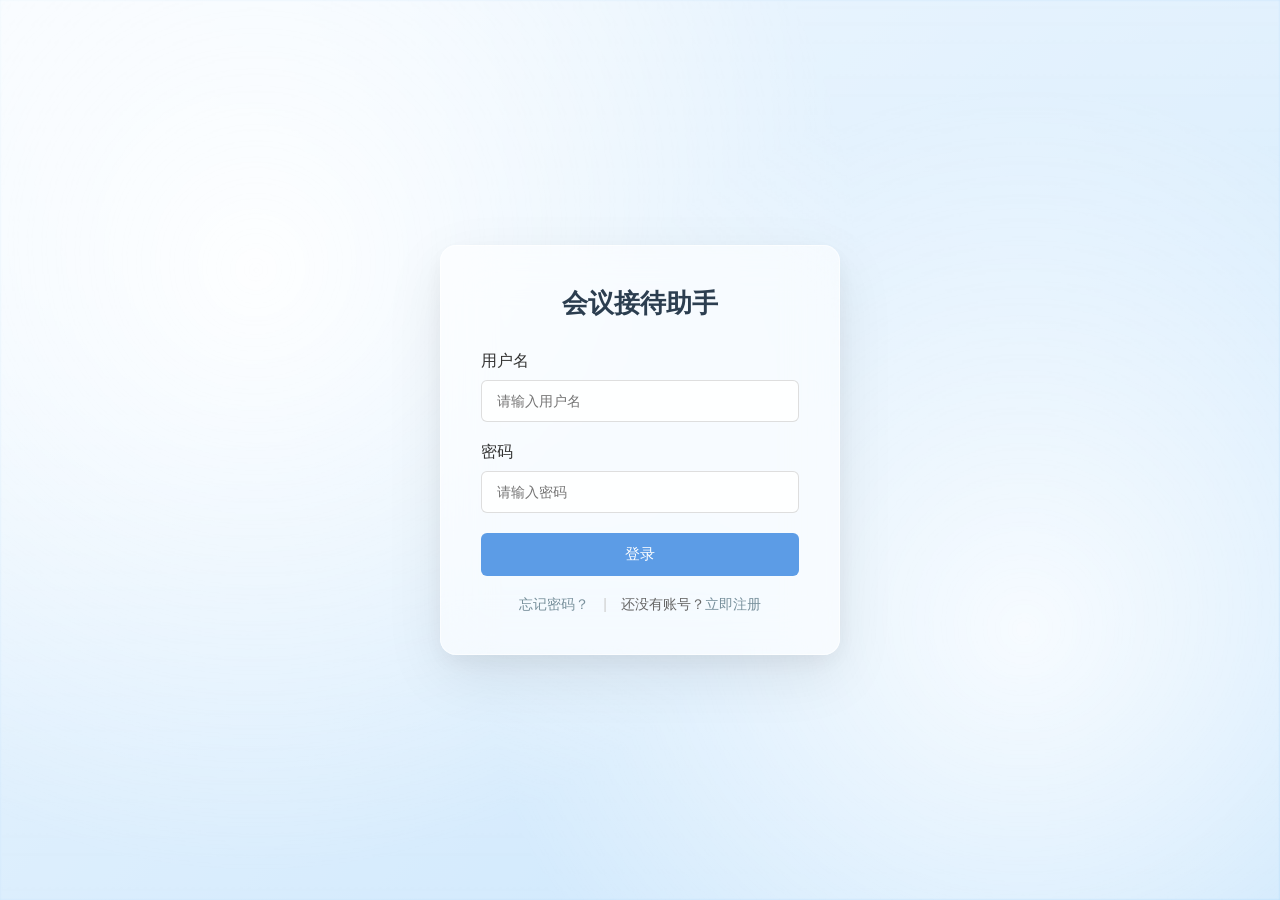
<file: static/index.html>
<!DOCTYPE html>
<html lang="zh-CN">
<head>
    <meta charset="UTF-8">
    <meta name="viewport" content="width=device-width, initial-scale=1.0">
    <title>会议接待助手</title>
    <link rel="icon" href="data:image/svg+xml,<svg xmlns='http://www.w3.org/2000/svg' viewBox='0 0 100 100'><text y='.9em' font-size='90'>📅</text></svg>">
    <link rel="stylesheet" href="static/css/main.css">
</head>
<body>
    <!-- 登录页 -->
    <div id="page-login" class="page page-login">
        <div class="login-container">
            <div class="login-header">
                <h1>会议接待助手</h1>
            </div>
            <div class="error-message" id="errorMessage"></div>
            <form id="loginForm" onsubmit="event.preventDefault(); handleLogin();">
                <div class="form-group">
                    <label for="username">用户名</label>
                    <input type="text" id="username" name="username" required placeholder="请输入用户名">
                </div>
                <div class="form-group">
                    <label for="password">密码</label>
                    <input type="password" id="password" name="password" required placeholder="请输入密码">
                </div>
                <button type="submit" class="btn btn-block" id="loginBtn">登录</button>
            </form>
            <div class="login-links">
                <a href="javascript:navigateTo('#forgot-password')" class="forgot-link">忘记密码？</a>
                <span class="divider">|</span>
                <span class="register-text">还没有账号？<a href="javascript:navigateTo('#register')">立即注册</a></span>
            </div>
        </div>
    </div>
    
    <!-- 忘记密码页 -->
    <div id="page-forgot-password" class="page page-forgot-password" style="display:none">
        <div class="login-container">
            <div class="login-header">
                <h1>忘记密码</h1>
                <p class="subtitle">请输入注册邮箱，密码将重置为 123456</p>
            </div>
            <div class="message" id="forgotMessage"></div>
            <form id="forgotForm" onsubmit="event.preventDefault(); handleForgotPassword();">
                <div class="form-group">
                    <label for="forgot-email">邮箱地址</label>
                    <input type="email" id="forgot-email" name="email" required placeholder="请输入注册时使用的邮箱">
                </div>
                <button type="submit" class="btn btn-block" id="forgotBtn">重置密码</button>
            </form>
            <div class="login-links">
                <a href="javascript:navigateTo('#login')">返回登录</a>
            </div>
        </div>
    </div>
    
    <!-- 注册页 -->
    <div id="page-register" class="page page-register" style="display:none">
        <div class="register-container">
            <div class="register-header">
                <h1>会议接待助手</h1>
            </div>
            <div class="error-message" id="reg-errorMessage"></div>
            <div class="success-message" id="reg-successMessage"></div>
            <form id="registerForm" onsubmit="event.preventDefault(); handleRegister();">
                <div class="form-group">
                    <label for="reg-username">用户名</label>
                    <input type="text" id="reg-username" name="username" required placeholder="请输入用户名">
                </div>
                <div class="form-group">
                    <label for="reg-email">邮箱</label>
                    <input type="email" id="reg-email" name="email" required placeholder="请输入邮箱">
                </div>
                <div class="form-group">
                    <label for="reg-password">密码</label>
                    <input type="password" id="reg-password" name="password" required placeholder="请输入密码">
                </div>
                <div class="form-group">
                    <label for="reg-confirmPassword">确认密码</label>
                    <input type="password" id="reg-confirmPassword" name="confirmPassword" required placeholder="请再次输入密码">
                </div>
                <button type="submit" class="btn btn-block" id="registerBtn">注册</button>
            </form>
            <div class="login-link">
                已有账号？<a href="javascript:navigateTo('#login')">立即登录</a>
            </div>
        </div>
    </div>
    
    <!-- 主界面 -->
    <div id="page-main" class="page page-main" style="display:none">
        <!-- 顶部导航 -->
        <div class="top-header">
            <div class="header-left">
                <button class="menu-toggle" onclick="toggleSidebar()">
                    <svg viewBox="0 0 24 24"><path d="M3 18h18v-2H3v2zm0-5h18v-2H3v2zm0-7v2h18V6H3z"/></svg>
                </button>
                <span class="header-title">会议接待助手</span>
                <div class="conference-info hidden" onclick="openConferenceModal()">
                    <span class="conference-name" id="conferenceName">未选择会议</span>
                    <span class="conference-code" id="conferenceCode"></span>
                    <button class="switch-btn" onclick="event.stopPropagation(); openConferenceModal()">切换</button>
                </div>
            </div>
            <div class="header-right">
                <div class="user-info" onclick="toggleUserMenu()">
                    <div class="user-avatar" id="userAvatar">U</div>
                    <span class="user-name" id="userName">用户</span>
                </div>
                <button class="logout-btn" onclick="logout()">退出登录</button>
            </div>
        </div>
        
        <!-- 左侧菜单 -->
        <div class="sidebar" id="sidebar">
            <div class="sidebar-menu">
                <div class="menu-item active" data-page="dashboard" onclick="navigateTo('#dashboard')">
                    <span class="menu-icon">📊</span>
                    <span class="menu-text">数据看板</span>
                </div>
                <div class="menu-item" data-page="conference" onclick="navigateTo('#conference')">
                    <span class="menu-icon">📋</span>
                    <span class="menu-text">会议管理</span>
                </div>
                <div class="menu-item" data-page="seating" onclick="navigateTo('#participants')">
                    <span class="menu-icon">🪑</span>
                    <span class="menu-text">会务管理</span>
                </div>
                <div class="menu-item" data-page="transport" onclick="navigateTo('#transport')">
                    <span class="menu-icon">🚗</span>
                    <span class="menu-text">接送管理</span>
                </div>
                <div class="menu-item" data-page="profile" onclick="navigateTo('#profile')">
                    <span class="menu-icon">👤</span>
                    <span class="menu-text">我的信息</span>
                </div>
            </div>
        </div>
        
        <!-- 内容区 -->
        <div class="main-content">
            <!-- 数据看板 -->
            <div id="view-dashboard" class="view" style="display:none">
                <div id="alertBanner" class="alert-banner">
                    <span class="alert-icon">⚠️</span>
                    <span class="alert-text" id="alertText"></span>
                </div>
                
                <div id="currentSection" class="section" style="display: none;">
                    <div class="section-title">当前会议状态</div>
                    
                    <div class="conference-info" id="conferenceInfo">
                        <div class="info-item">
                            <span class="info-label">会议名称：</span>
                            <span class="info-value" id="confTitle">-</span>
                        </div>
                        <div class="info-item">
                            <span class="info-label">会议日期：</span>
                            <span class="info-value" id="confDate">-</span>
                        </div>
                        <div class="info-item">
                            <span class="info-label">参会人数：</span>
                            <span class="info-value" id="confParticipants">-</span>
                        </div>
                    </div>
                    
                    <div class="stats-grid" id="statsGrid" style="margin-top: 20px;">
                        <div class="stat-card" id="seatingCard">
                            <div class="stat-header">
                                <span class="stat-title">🪑 排座情况</span>
                                <span class="stat-badge" id="seatingBadge">-</span>
                            </div>
                            <div class="progress-bar">
                                <div class="progress-fill blue" id="seatingProgress" style="width: 0%"></div>
                            </div>
                            <div class="stat-numbers">
                                <div class="stat-main"><span id="seatingRate">0</span><span>%</span></div>
                                <div class="stat-detail">已分配 <span id="seatingAssigned">0</span> / <span id="seatingTotal">0</span> 人</div>
                            </div>
                            <div class="stat-detail" id="seatingUnassigned" style="margin-top: 8px;"></div>
                            <div class="stat-action">
                                <a href="javascript:goToSeating()">前往排座管理 →</a>
                            </div>
                        </div>
                        
                        <div class="stat-card" id="hotelCard">
                            <div class="stat-header">
                                <span class="stat-title">🏨 住宿情况</span>
                                <span class="stat-badge" id="hotelBadge">-</span>
                            </div>
                            <div class="progress-bar">
                                <div class="progress-fill green" id="hotelProgress" style="width: 0%"></div>
                            </div>
                            <div class="stat-numbers">
                                <div class="stat-main"><span id="hotelRate">0</span><span>%</span></div>
                                <div class="stat-detail">已分配 <span id="hotelAssigned">0</span> / <span id="hotelNeed">0</span> 人</div>
                            </div>
                            <div class="stat-detail" id="hotelUnassigned" style="margin-top: 8px;"></div>
                            <div class="stat-action">
                                <a href="javascript:goToHotel()">前往住宿管理 →</a>
                            </div>
                        </div>
                        
                        <div class="stat-card" id="restaurantCard">
                            <div class="stat-header">
                                <span class="stat-title">🍽️ 餐厅情况</span>
                                <span class="stat-badge" id="restaurantBadge">-</span>
                            </div>
                            <div class="progress-bar">
                                <div class="progress-fill orange" id="restaurantProgress" style="width: 0%"></div>
                            </div>
                            <div class="stat-numbers">
                                <div class="stat-main"><span id="restaurantRate">0</span><span>%</span></div>
                                <div class="stat-detail">已分配 <span id="restaurantAssigned">0</span> / <span id="restaurantNeed">0</span> 人</div>
                            </div>
                            <div class="stat-detail" id="restaurantUnassigned" style="margin-top: 8px;"></div>
                            <div class="stat-action">
                                <a href="javascript:goToRestaurant()">前往餐厅管理 →</a>
                            </div>
                        </div>
                        
                        <div class="stat-card" id="transportCard">
                            <div class="stat-header">
                                <span class="stat-title">🚗 接送情况</span>
                                <span class="stat-badge" id="transportBadge">-</span>
                            </div>
                            <div class="progress-bar">
                                <div class="progress-fill purple" id="transportProgress" style="width: 0%"></div>
                            </div>
                            <div class="stat-numbers">
                                <div class="stat-main"><span id="transportRate">0</span><span>%</span></div>
                                <div class="stat-detail">已分配 <span id="transportAssigned">0</span> / <span id="transportNeed">0</span> 人</div>
                            </div>
                            <div class="stat-detail" id="transportUnassigned" style="margin-top: 8px;"></div>
                            <div class="stat-action">
                                <a href="javascript:goToTransport()">前往接送管理 →</a>
                            </div>
                        </div>
                    </div>
                </div>
                
                <div id="emptyState" class="section">
                    <div class="empty-state">
                        <div class="empty-icon">📊</div>
                        <div>请选择一个会议查看统计数据</div>
                    </div>
                </div>
            </div>
            
            <!-- 会议列表 -->
            <div id="view-conference-list" class="view" style="display:none">
                <div id="conferenceList" class="conference-grid">
                    <div class="loading">加载中...</div>
                </div>
                <button class="fab" onclick="showCreateModal()">+</button>
                
                <!-- 新建/编辑会议弹窗 -->
                <div class="modal-overlay" id="createModal">
                    <div class="modal-content">
                        <div class="modal-header">
                            <h3 id="modalTitle">新建会议</h3>
                            <button class="modal-close" onclick="closeModal()">&times;</button>
                        </div>
                        <div class="modal-body">
                            <form id="conferenceForm">
                                <input type="hidden" id="editId">
                                <div class="form-group">
                                    <label>会议名称 <span class="required">*</span></label>
                                    <input type="text" id="title" required placeholder="请输入会议名称">
                                </div>
                                <div class="form-group">
                                    <label>会议规模（人数） <span class="required">*</span></label>
                                    <input type="number" id="scale" required min="1" placeholder="请输入参会人数">
                                </div>
                                <div class="form-group">
                                    <label>会议日期 <span class="required">*</span></label>
                                    <div class="date-row">
                                        <input type="date" id="startDate" required>
                                        <input type="date" id="endDate" required>
                                    </div>
                                </div>
                                <div class="form-group">
                                    <label>会议地点</label>
                                    <input type="text" id="location" placeholder="请输入会议地点">
                                </div>
                                <div class="form-group">
                                    <label>会议目的</label>
                                    <textarea id="purpose" rows="2" placeholder="请输入会议目的"></textarea>
                                </div>
                                <div class="form-group">
                                    <label>服务配置</label>
                                    <div class="checkbox-group">
                                        <div class="checkbox-item">
                                            <input type="checkbox" id="hasMeal">
                                            <label for="hasMeal">用餐</label>
                                        </div>
                                        <div class="checkbox-item">
                                            <input type="checkbox" id="hasHotel">
                                            <label for="hasHotel">住宿</label>
                                        </div>
                                        <div class="checkbox-item">
                                            <input type="checkbox" id="hasTransport">
                                            <label for="hasTransport">接送</label>
                                        </div>
                                    </div>
                                </div>
                            </form>
                        </div>
                        <div class="modal-footer">
                            <button class="btn btn-secondary" onclick="closeModal()">取消</button>
                            <button class="btn btn-primary" onclick="saveConference()">保存</button>
                        </div>
                    </div>
                </div>
            </div>
            
            <!-- 创建会议 -->
            <div id="view-conference-create" class="view" style="display:none">
                <div class="page-header">
                    <h1 class="page-title">创建会议</h1>
                </div>
                
                <div class="create-form">
                    <div class="form-section">
                        <form id="conferenceCreateForm" onsubmit="event.preventDefault(); handleConferenceCreate();">
                            <div class="form-group">
                                <label>会议名称 <span class="required">*</span></label>
                                <input type="text" id="create-title" name="title" placeholder="请输入会议名称" required>
                            </div>
                            <div class="form-group">
                                <label>会议规模（人数） <span class="required">*</span></label>
                                <input type="number" id="create-scale" name="scale" placeholder="请输入参会人数" min="1" required>
                            </div>
                            <div class="form-group">
                                <label>会议日期 <span class="required">*</span></label>
                                <div class="date-group">
                                    <input type="date" id="create-startDate" name="startDate" required>
                                    <input type="date" id="create-endDate" name="endDate" required>
                                </div>
                            </div>
                            <div class="form-group">
                                <label>会议目的</label>
                                <input type="text" id="create-purpose" name="purpose" placeholder="请输入会议目的（可选）">
                            </div>
                            <div class="form-group">
                                <label>服务配置</label>
                                <div class="checkbox-group">
                                    <div class="checkbox-item">
                                        <input type="checkbox" id="create-hasMeal" name="hasMeal">
                                        <label for="create-hasMeal">用餐</label>
                                    </div>
                                    <div class="checkbox-item">
                                        <input type="checkbox" id="create-hasHotel" name="hasHotel">
                                        <label for="create-hasHotel">住宿</label>
                                    </div>
                                    <div class="checkbox-item">
                                        <input type="checkbox" id="create-hasTransport" name="hasTransport">
                                        <label for="create-hasTransport">接送</label>
                                    </div>
                                </div>
                            </div>
                            <div class="button-group" style="display: flex; gap: 12px; margin-top: 20px;">
                                <button type="submit" class="btn btn-primary" id="submitBtn">创建会议</button>
                                <button type="button" class="btn btn-secondary" onclick="document.getElementById('conferenceCreateForm').reset()">清空</button>
                            </div>
                        </form>
                        <div class="result" id="createResult"></div>
                    </div>
                </div>
            </div>
            
            <!-- 会议管理（参会人/排座/住宿/餐厅） -->
            <div id="view-conference-manage" class="view" style="display:none">
                <div class="tabs">
                    <div class="tab-item active" data-tab="participants" onclick="switchConferenceTab('participants')">
                        <span>👥</span><span>参会人</span>
                    </div>
                    <div class="tab-item" data-tab="seating" onclick="switchConferenceTab('seating')">
                        <span>🪑</span><span>会场</span>
                    </div>
                    <div class="tab-item" data-tab="hotel" onclick="switchConferenceTab('hotel')">
                        <span>🏨</span><span>住宿</span>
                    </div>
                    <div class="tab-item" data-tab="restaurant" onclick="switchConferenceTab('restaurant')">
                        <span>🍽️</span><span>餐厅</span>
                    </div>
                </div>
                
                <div class="tab-content active" id="tab-participants">
                    <div class="search-bar">
                        <input type="text" id="searchInput" placeholder="🔍 搜索姓名、公司、部门、职位、头衔..." onkeyup="searchParticipants()">
                    </div>
                    <div class="section-header">
                        <h3>👥 参会人管理</h3>
                        <div>
                            <button class="btn btn-primary" onclick="showAddParticipantModal()">➕ 添加</button>
                            <button class="btn btn-primary" id="editBtn" onclick="editSelectedParticipants()" disabled>✏️ 编辑</button>
                            <button class="btn btn-danger" id="deleteBtn" onclick="deleteSelectedParticipants()" disabled>🗑️ 删除 (<span id="selectedCount">0</span>)</button>
                            <button class="btn btn-success" onclick="downloadTemplate()">📥 模板</button>
                            <button class="btn btn-primary" onclick="showImportModal()">📤 导入</button>
                            <button class="btn btn-warning" onclick="validateParticipants()">🔍 校验</button>
                        </div>
                    </div>
                    <div class="participants-summary" id="participantsSummary" style="margin-bottom:15px;padding:10px;background:#f8f9fa;border-radius:6px;">
                        <span>总人数: <strong id="totalParticipantCount">0</strong> 人</span> |
                        <span>参会: <strong id="attendingCount">0</strong> 人</span> |
                        <span>住宿: <strong id="hotelNeedCount">0</strong> 人</span> |
                        <span>用餐: <strong id="mealNeedCount">0</strong> 人</span> |
                        <span>接送: <strong id="transportNeedCount">0</strong> 人</span>
                    </div>
                    <div class="table-container">
                        <table class="data-table">
                            <thead>
                                <tr>
                                    <th><input type="checkbox" id="selectAll" onchange="toggleSelectAll()"></th>
                                    <th>ID</th>
                                    <th>姓名</th>
                                    <th>电话</th>
                                    <th>公司</th>
                                    <th>部门</th>
                                    <th>职位</th>
                                    <th>头衔</th>
                                    <th>参会</th>
                                    <th>用餐</th>
                                    <th>住宿</th>
                                    <th>接送</th>
                                </tr>
                            </thead>
                            <tbody id="participantsTable">
                                <tr><td colspan="12" class="text-center">暂无数据</td></tr>
                            </tbody>
                        </table>
                    </div>
                    <div class="pagination">
                        <button onclick="prevPage()" id="prevBtn">上一页</button>
                        <span id="pageInfo">第 1 页，共 1 页</span>
                        <button onclick="nextPage()" id="nextBtn">下一页</button>
                    </div>
                </div>
                
                <div class="tab-content" id="tab-seating">
                    <div class="section-header">
                        <h3>🪑 会场管理</h3>
                        <div>
                            <button class="btn btn-primary" onclick="showAddAreaModal()">➕ 添加区域</button>
                            <button class="btn btn-info" id="toggleSeatingDetailBtn" onclick="toggleSeatingDetail()">📋 显示详情</button>
                            <button class="btn btn-warning" onclick="showAssignRulesModal()">📋 分配规则</button>
                            <button class="btn btn-info" onclick="showPriorityModal()">⚙️ 设置优先级</button>
                            <button class="btn btn-success" onclick="autoAssignSeats()">🎲 自动分配</button>
                            <button class="btn btn-danger" onclick="clearAllSeats()">🗑️ 清空分配</button>
                            <button class="btn btn-secondary" onclick="exportToPDF()">📄 导出PDF</button>
                        </div>
                    </div>
                    <div class="seating-summary" id="seatingSummary">
                        <span>区域: <strong id="areaCount">0</strong> 个</span> |
                        <span>座位: <strong id="seatCount">0</strong> 个</span> |
                        <span>空余数: <strong id="seatingAvailableCount">0</strong> 个</span> |
                        <span>参会人: <strong id="participantCount">0</strong> 人</span> |
                        <span>已分配: <strong id="seatingAssignedCount">0</strong> 个</span> |
                        <span>待分配: <strong id="seatingUnassignedCount" style="color:#e74c3c;">0</strong> 个</span>
                    </div>
                    <div class="seating-canvas" id="seatingCanvas">
                        <div class="seating-areas" id="seatingAreas">
                            <div class="empty-state">
                                <div class="empty-icon">🪑</div>
                                <div>暂无座位区域，请先添加</div>
                            </div>
                        </div>
                    </div>
                </div>
                
                <div class="tab-content" id="tab-hotel">
                    <div class="section-header">
                        <h3>🏨 住宿管理</h3>
                        <div>
                            <button class="btn btn-primary" onclick="showHotelModal()">➕ 添加酒店</button>
                            <button class="btn btn-info" id="toggleHotelDetailBtn" onclick="toggleHotelDetail()">📋 显示详情</button>
                            <button class="btn btn-success" onclick="autoAssignRooms()">🎲 自动分配</button>
                            <button class="btn btn-danger" onclick="clearAllRoomAssignments()">🗑️ 清空分配</button>
                            <button class="btn btn-secondary" onclick="exportHotelPDF()">📄 导出PDF</button>
                        </div>
                    </div>
                    <div class="hotel-summary" id="hotelSummary" style="display:none;">
                        <span>酒店: <strong id="hotelCount">0</strong> 家</span> |
                        <span>房间: <strong id="hotelRoomCount">0</strong> 个</span> |
                        <span>总容量: <strong id="hotelTotalCapacity">0</strong> 人</span> |
                        <span>空余数: <strong id="hotelAvailableCount">0</strong> 人</span> |
                        <span>参会人: <strong id="hotelParticipantCount">0</strong> 人</span> |
                        <span>已分配: <strong id="hotelAssignedCount">0</strong> 人</span> |
                        <span>待分配: <strong id="hotelUnassignedCount" style="color:#e74c3c;">0</strong> 人</span>
                    </div>
                    <div id="hotelList">
                        <div class="empty-state">
                            <div class="empty-icon">🏨</div>
                            <div>暂无酒店信息</div>
                        </div>
                    </div>
                </div>
                
                <div class="tab-content" id="tab-restaurant">
                    <div class="section-header">
                        <h3>🍽️ 餐厅管理</h3>
                        <div>
                            <button class="btn btn-primary" onclick="showRestaurantModal()">➕ 添加餐厅</button>
                            <button class="btn btn-info" id="toggleRestaurantDetailBtn" onclick="toggleRestaurantDetail()">📋 显示详情</button>
                            <button class="btn btn-success" onclick="autoAssignTables()">🎲 自动分配</button>
                            <button class="btn btn-danger" onclick="clearAllTableAssignments()">🗑️ 清空分配</button>
                            <button class="btn btn-secondary" onclick="exportRestaurantPDF()">📄 导出PDF</button>
                        </div>
                    </div>
                    <div class="restaurant-summary" id="restaurantSummary" style="display:none;">
                        <span>餐厅: <strong id="restaurantCount">0</strong> 家</span> |
                        <span>桌位: <strong id="restaurantTableCount">0</strong> 个</span> |
                        <span>总容量: <strong id="restaurantTotalCapacity">0</strong> 人</span> |
                        <span>空余数: <strong id="restaurantAvailableCount">0</strong> 人</span> |
                        <span>参会人: <strong id="restaurantParticipantCount">0</strong> 人</span> |
                        <span>已分配: <strong id="restaurantAssignedCount">0</strong> 人</span> |
                        <span>待分配: <strong id="restaurantUnassignedCount" style="color:#e74c3c;">0</strong> 人</span>
                    </div>
                    <div id="restaurantList">
                        <div class="empty-state">
                            <div class="empty-icon">🍽️</div>
                            <div>暂无餐厅信息</div>
                        </div>
                    </div>
                </div>
            </div>
            
            <!-- 接送管理 -->
            <div id="view-transport" class="view" style="display:none">
                <div class="transport-header" style="display:flex;justify-content:space-between;align-items:center;padding:10px 15px;background:#fff;border-bottom:1px solid #e0e0e0;">
                    <div class="transport-tabs" style="display:flex;gap:8px;">
                        <button class="transport-tab-btn active" data-tab="timeline" onclick="switchTransportTab('timeline')" style="padding:10px 16px;border:1px solid #4a90d9;background:#e8f4fd;border-radius:6px;font-size:13px;cursor:pointer;color:#4a90d9;">📅 车辆排班</button>
                        <button class="transport-tab-btn" data-tab="vehicles" onclick="switchTransportTab('vehicles')" style="padding:10px 16px;border:1px solid #e0e0e0;background:#fff;border-radius:6px;font-size:13px;cursor:pointer;color:#666;">🚗 车辆管理</button>
                    </div>
                    <div class="transport-date-nav" style="display:flex;align-items:center;gap:8px;">
                        <button class="btn-icon" onclick="changeDate(-1)" style="width:32px;height:32px;border:1px solid #ddd;background:#fff;border-radius:4px;cursor:pointer;">‹</button>
                        <span id="transportDate" style="font-size:14px;min-width:60px;text-align:center;">今天</span>
                        <button class="btn-icon" onclick="changeDate(1)" style="width:32px;height:32px;border:1px solid #ddd;background:#fff;border-radius:4px;cursor:pointer;">›</button>
                        <button class="btn btn-secondary" onclick="exportTransportPDF()" style="margin-left:10px;padding:6px 12px;font-size:13px;">📄 导出</button>
                    </div>
                </div>
                
                <div class="transport-tab-panel active" id="transport-tab-timeline">
                    <div class="timeline-wrapper">
                        <div class="timeline-corner">时间</div>
                        <div class="timeline-header-scroll" id="transportHeaderScroll">
                            <div class="vehicles-row" id="transportVehiclesHeader"></div>
                        </div>
                        <div class="timeline-time-scroll" id="transportTimeScroll">
                            <div id="transportTimeColumn"></div>
                        </div>
                        <div class="timeline-schedule-scroll" id="transportScheduleScroll">
                            <div class="timeline-content" id="transportTimelineContent"></div>
                        </div>
                    </div>
                </div>
                
                <div class="transport-tab-panel" id="transport-tab-vehicles">
                    <div class="transport-vehicle-list" id="transportVehicleList"></div>
                </div>
                
                <button class="fab" id="transportFab" onclick="handleTransportFab()">+</button>
            </div>
            
            <!-- 我的信息 -->
            <div id="view-profile" class="view" style="display:none">
                <div class="page-header">
                    <h1 class="page-title">我的信息</h1>
                </div>
                
                <div class="card">
                    <div class="card-body">
                        <div class="package-info">
                            <div>
                                <div class="package-name">基础版</div>
                                <div class="package-expire">有效期至：2025-12-31</div>
                            </div>
                            <span class="package-status status-active">已激活</span>
                        </div>
                        <div style="margin-top: 16px; display: flex; gap: 12px;">
                            <button class="btn btn-primary btn-small" onclick="openRenewModal()">续费</button>
                            <button class="btn btn-outline btn-small" onclick="openUpgradeModal()">升级套餐</button>
                        </div>
                    </div>
                </div>
                
                <div class="card">
                    <div class="card-header">
                        <span class="card-title">订单记录</span>
                        <button class="btn btn-outline btn-small" onclick="openOrderModal()">全部订单</button>
                    </div>
                    <div class="card-body">
                        <div class="order-list">
                            <div class="empty-state">暂无订单记录</div>
                        </div>
                    </div>
                </div>
                
                <div class="card">
                    <div class="card-header">
                        <span class="card-title">发票管理</span>
                    </div>
                    <div class="card-body">
                        <div style="display: flex; gap: 12px; margin-bottom: 16px;">
                            <button class="btn btn-primary btn-small" onclick="openInvoiceModal()">申请发票</button>
                        </div>
                        <div class="invoice-list">
                            <div class="empty-state">暂无发票记录</div>
                        </div>
                    </div>
                </div>
            </div>
        </div>
        
        <!-- 参会人管理弹窗 -->
        <div class="modal-overlay" id="participantModal">
            <div class="modal-content">
                <div class="modal-header">
                    <h3 id="participantModalTitle">添加参会人</h3>
                    <button class="modal-close" onclick="closeParticipantModal()">&times;</button>
                </div>
                <div class="modal-body">
                    <input type="hidden" id="editParticipantId">
                    <div class="form-group">
                        <label>姓名 <span class="required">*</span></label>
                        <input type="text" id="participantName" placeholder="请输入姓名">
                    </div>
                    <div class="form-group">
                        <label>电话</label>
                        <input type="text" id="participantPhone" placeholder="请输入电话">
                    </div>
                    <div class="form-group">
                        <label>公司</label>
                        <input type="text" id="participantCompany" placeholder="请输入公司">
                    </div>
                    <div class="form-group">
                        <label>部门</label>
                        <input type="text" id="participantDepartment" placeholder="请输入部门">
                    </div>
                    <div class="form-group">
                        <label>职位</label>
                        <input type="text" id="participantPosition" placeholder="请输入职位">
                    </div>
                    <div class="form-group">
                        <label>头衔</label>
                        <input type="text" id="participantTitle" placeholder="请输入头衔">
                    </div>
                    <div class="form-group">
                        <label>服务需求</label>
                        <div class="checkbox-group">
                            <div class="checkbox-item">
                                <input type="checkbox" id="participantAttending" checked>
                                <label for="participantAttending">参会</label>
                            </div>
                            <div class="checkbox-item">
                                <input type="checkbox" id="participantMeal">
                                <label for="participantMeal">用餐</label>
                            </div>
                            <div class="checkbox-item">
                                <input type="checkbox" id="participantHotel">
                                <label for="participantHotel">住宿</label>
                            </div>
                            <div class="checkbox-item">
                                <input type="checkbox" id="participantTransport">
                                <label for="participantTransport">接送</label>
                            </div>
                        </div>
                    </div>
                </div>
                <div class="modal-footer">
                    <button class="btn btn-secondary" onclick="closeParticipantModal()">取消</button>
                    <button class="btn btn-primary" onclick="saveParticipant()">保存</button>
                </div>
            </div>
        </div>
        
        <!-- 导入弹窗 -->
        <div class="modal-overlay" id="importModal">
            <div class="modal-content">
                <div class="modal-header">
                    <h3>导入参会人</h3>
                    <button class="modal-close" onclick="closeImportModal()">&times;</button>
                </div>
                <div class="modal-body">
                    <div class="file-upload" onclick="document.getElementById('importFile').click()">
                        <input type="file" id="importFile" accept=".xlsx,.xls,.csv" style="display:none" onchange="handleFileSelect(this)">
                        <div style="font-size: 48px; margin-bottom: 10px;">📁</div>
                        <div>点击选择文件或拖拽文件到此处</div>
                        <div style="font-size: 12px; color: #999; margin-top: 8px;">支持 .xlsx, .xls, .csv 格式</div>
                    </div>
                    <div id="importPreview" style="margin-top: 15px; display: none;">
                        <div style="font-weight: 600; margin-bottom: 8px;">预览：</div>
                        <div id="importPreviewContent"></div>
                    </div>
                </div>
                <div class="modal-footer">
                    <button class="btn btn-secondary" onclick="closeImportModal()">取消</button>
                    <button class="btn btn-primary" onclick="confirmImport()">确认导入</button>
                </div>
            </div>
        </div>
        
        <!-- 酒店弹窗 -->
        <div class="modal-overlay" id="hotelModal">
            <div class="modal-content">
                <div class="modal-header">
                    <h3 id="hotelModalTitle">添加酒店</h3>
                    <button class="modal-close" onclick="closeHotelModal()">&times;</button>
                </div>
                <div class="modal-body">
                    <input type="hidden" id="editHotelId">
                    <div class="form-group">
                        <label>酒店名称 <span class="required">*</span></label>
                        <input type="text" id="hotelName" placeholder="请输入酒店名称">
                    </div>
                    <div class="form-group">
                        <label>位置</label>
                        <input type="text" id="hotelLocation" placeholder="请输入位置">
                    </div>
                    <div class="form-group">
                        <label>联系人/电话</label>
                        <input type="text" id="hotelContact" placeholder="请输入联系人/电话">
                    </div>
                    <div class="form-group">
                        <label>备注</label>
                        <textarea id="hotelNote" rows="3" placeholder="请输入备注"></textarea>
                    </div>
                </div>
                <div class="modal-footer">
                    <button class="btn btn-secondary" onclick="closeHotelModal()">取消</button>
                    <button class="btn btn-primary" onclick="saveHotel()">保存</button>
                </div>
            </div>
        </div>
        
        <!-- 房间弹窗 -->
        <div class="modal-overlay" id="roomModal">
            <div class="modal-content" style="max-width: 520px;">
                <div class="modal-header">
                    <h3>批量添加房间</h3>
                    <button class="modal-close" onclick="closeRoomModal()">&times;</button>
                </div>
                <div class="modal-body">
                    <input type="hidden" id="roomHotelId">
                    <div class="form-group">
                        <label>房间配置</label>
                        <div style="font-size: 12px; color: #666; margin-bottom: 5px;">
                            支持格式：每行一个房间号，如：101；范围格式，如：101~105
                        </div>
                        <textarea id="roomNumbers" rows="6" placeholder="101&#10;102~105&#10;201"></textarea>
                    </div>
                    <div class="form-group">
                        <label>房间类型</label>
                        <select id="roomType">
                            <option value="single">单人间</option>
                            <option value="double">双人间</option>
                            <option value="suite">套房</option>
                        </select>
                    </div>
                </div>
                <div class="modal-footer">
                    <button class="btn btn-secondary" onclick="closeRoomModal()">取消</button>
                    <button class="btn btn-primary" onclick="saveRooms()">保存</button>
                </div>
            </div>
        </div>
        
        <!-- 餐厅弹窗 -->
        <div class="modal-overlay" id="restaurantModal">
            <div class="modal-content">
                <div class="modal-header">
                    <h3 id="restaurantModalTitle">添加餐厅</h3>
                    <button class="modal-close" onclick="closeRestaurantModal()">&times;</button>
                </div>
                <div class="modal-body">
                    <input type="hidden" id="editRestaurantId">
                    <div class="form-group">
                        <label>餐厅名称 <span class="required">*</span></label>
                        <input type="text" id="restaurantName" placeholder="请输入餐厅名称">
                    </div>
                    <div class="form-group">
                        <label>地址</label>
                        <input type="text" id="restaurantAddress" placeholder="请输入地址">
                    </div>
                    <div class="form-group">
                        <label>总容量（人）</label>
                        <input type="number" id="restaurantCapacity" value="0" min="0">
                    </div>
                    <div class="form-group">
                        <label>备注</label>
                        <textarea id="restaurantNote" rows="3" placeholder="请输入备注"></textarea>
                    </div>
                </div>
                <div class="modal-footer">
                    <button class="btn btn-secondary" onclick="closeRestaurantModal()">取消</button>
                    <button class="btn btn-primary" onclick="saveRestaurant()">保存</button>
                </div>
            </div>
        </div>
        
        <!-- 桌位弹窗 -->
        <div class="modal-overlay" id="tableModal">
            <div class="modal-content" style="max-width: 520px;">
                <div class="modal-header">
                    <h3>批量添加桌位</h3>
                    <button class="modal-close" onclick="closeTableModal()">&times;</button>
                </div>
                <div class="modal-body">
                    <input type="hidden" id="tableRestaurantId">
                    <div class="form-group">
                        <label>桌位类型</label>
                        <select id="tableType" onchange="updateTableNamePrefix()">
                            <option value="round">包间</option>
                            <option value="long">长桌</option>
                            <option value="hall">大厅</option>
                        </select>
                    </div>
                    <div class="form-group">
                        <label>每个桌位座位数</label>
                        <input type="number" id="tableCapacity" value="10" min="1">
                    </div>
                    <div class="form-group">
                        <label>数量</label>
                        <input type="number" id="tableQuantity" value="1" min="1">
                    </div>
                    <div class="form-group">
                        <label>名称前缀</label>
                        <input type="text" id="tableNamePrefix" placeholder="如：圆桌、VIP包间" value="圆桌">
                    </div>
                </div>
                <div class="modal-footer">
                    <button class="btn btn-secondary" onclick="closeTableModal()">取消</button>
                    <button class="btn btn-primary" onclick="saveTables()">保存</button>
                </div>
            </div>
        </div>
        
        <!-- 餐厅分配弹窗 -->
        <div class="modal-overlay" id="restaurantAssignModal">
            <div class="modal-content" style="max-width: 500px;">
                <div class="modal-header">
                    <h3>分配座位</h3>
                    <button class="modal-close" onclick="closeRestaurantAssignModal()">&times;</button>
                </div>
                <div class="modal-body">
                    <input type="hidden" id="assignTableId">
                    <div class="form-group">
                        <label>按公司过滤</label>
                        <select id="assignCompanyFilter" onchange="onCompanyFilterChange(this.value)">
                            <option value="">全部公司</option>
                        </select>
                    </div>
                    <div id="participantCheckboxes" style="max-height: 300px; overflow-y: auto;">
                    </div>
                </div>
                <div class="modal-footer">
                    <button class="btn btn-secondary" onclick="closeRestaurantAssignModal()">取消</button>
                    <button class="btn btn-primary" onclick="saveAssignment()">保存</button>
                </div>
            </div>
        </div>
        
        <!-- 区域弹窗 -->
        <div class="modal-overlay" id="areaModal">
            <div class="modal-content" style="max-width: 520px;">
                <div class="modal-header">
                    <h3 id="areaModalTitle">添加区域</h3>
                    <button class="modal-close" onclick="closeAreaModal()">&times;</button>
                </div>
                <div class="modal-body">
                    <input type="hidden" id="editAreaId">
                    <div class="form-group">
                        <label>区域名称 *</label>
                        <input type="text" id="areaName" placeholder="如：主席台、参会区">
                    </div>
                    <div class="form-group">
                        <label>区域类型 *</label>
                        <select id="areaType" style="width:100%;padding:10px 12px;border:1px solid #ddd;border-radius:6px;font-size:14px;" onchange="onAreaTypeChange(this.value)">
                            <option value="rect">矩形（标准矩形桌）</option>
                            <option value="hollow">回型（空心矩形/U型）</option>
                            <option value="face">面对面（两排对面）</option>
                        </select>
                    </div>
                    <div class="form-group" id="rectConfig">
                        <label>每行座位数（用逗号分隔）</label>
                        <input type="text" id="areaRows" placeholder="如：8,8,10,10" style="width:100%;padding:10px 12px;border:1px solid #ddd;border-radius:6px;">
                        <p style="font-size:12px;color:#999;margin-top:5px;">示例：8,8,10,10 表示4排，每排分别是8、8、10、10个座位</p>
                    </div>
                    <div class="form-group" id="hollowConfig" style="display:none;">
                        <label>回型布局（上下左右座位数）</label>
                        <div style="display:flex;gap:10px;">
                            <div style="flex:1;">
                                <label style="font-size:12px;">上边</label>
                                <input type="number" id="hollowTop" value="5" min="1" style="width:100%;padding:8px;border:1px solid #ddd;border-radius:4px;">
                            </div>
                            <div style="flex:1;">
                                <label style="font-size:12px;">下边</label>
                                <input type="number" id="hollowBottom" value="5" min="1" style="width:100%;padding:8px;border:1px solid #ddd;border-radius:4px;">
                            </div>
                            <div style="flex:1;">
                                <label style="font-size:12px;">左边</label>
                                <input type="number" id="hollowLeft" value="3" min="1" style="width:100%;padding:8px;border:1px solid #ddd;border-radius:4px;">
                            </div>
                            <div style="flex:1;">
                                <label style="font-size:12px;">右边</label>
                                <input type="number" id="hollowRight" value="3" min="1" style="width:100%;padding:8px;border:1px solid #ddd;border-radius:4px;">
                            </div>
                        </div>
                    </div>
                    <div class="form-group" id="faceConfig" style="display:none;">
                        <label>每边座位数</label>
                        <input type="number" id="faceSeats" value="8" min="1" style="width:100%;padding:10px 12px;border:1px solid #ddd;border-radius:6px;">
                        <p style="font-size:12px;color:#999;margin-top:5px;">面对面区域两边各有相同数量的座位</p>
                    </div>
                </div>
                <div class="modal-footer">
                    <button class="btn btn-secondary" onclick="closeAreaModal()">取消</button>
                    <button class="btn btn-primary" onclick="saveArea()">保存</button>
                </div>
            </div>
        </div>
        
        <!-- 分配规则弹窗 -->
        <div class="modal-overlay" id="assignRulesModal">
            <div class="modal-content">
                <div class="modal-header">
                    <h3>分配规则</h3>
                    <button class="modal-close" onclick="closeAssignRulesModal()">&times;</button>
                </div>
                <div class="modal-body">
                    <div class="form-group">
                        <label>排列方式</label>
                        <select id="arrangeMode" style="width:100%;padding:10px 12px;border:1px solid #ddd;border-radius:6px;font-size:14px;">
                            <option value="middle">中间优先（先中间后两边）</option>
                            <option value="left">从左到右</option>
                        </select>
                    </div>
                    <div class="form-group">
                        <label>优先级字段选择（第1优先级权重最高）</label>
                        <div style="display:flex;flex-direction:column;gap:8px;">
                            <div style="display:flex;align-items:center;gap:10px;">
                                <span style="width:80px;">第1优先:</span>
                                <select id="priority1" style="flex:1;padding:8px;border:1px solid #ddd;border-radius:6px;">
                                    <option value="position">职位</option>
                                    <option value="company">公司</option>
                                    <option value="dept">部门</option>
                                </select>
                            </div>
                            <div style="display:flex;align-items:center;gap:10px;">
                                <span style="width:80px;">第2优先:</span>
                                <select id="priority2" style="flex:1;padding:8px;border:1px solid #ddd;border-radius:6px;">
                                    <option value="company">公司</option>
                                    <option value="position">职位</option>
                                    <option value="dept">部门</option>
                                </select>
                            </div>
                            <div style="display:flex;align-items:center;gap:10px;">
                                <span style="width:80px;">第3优先:</span>
                                <select id="priority3" style="flex:1;padding:8px;border:1px solid #ddd;border-radius:6px;">
                                    <option value="dept">部门</option>
                                    <option value="position">职位</option>
                                    <option value="company">公司</option>
                                </select>
                            </div>
                        </div>
                    </div>
                </div>
                <div class="modal-footer">
                    <button class="btn btn-secondary" onclick="closeAssignRulesModal()">取消</button>
                    <button class="btn btn-primary" onclick="saveAssignRules()">保存</button>
                </div>
            </div>
        </div>
        
        <!-- 优先级设置弹窗 -->
        <div class="modal-overlay" id="priorityModal">
            <div class="modal-content" style="max-width:600px;">
                <div class="modal-header">
                    <h3>设置优先级</h3>
                    <button class="modal-close" onclick="closePriorityModal()">&times;</button>
                </div>
                <div class="modal-body">
                    <div class="form-group">
                        <button class="btn btn-small" id="tabPosition" onclick="switchPriorityTab('position')" style="background:#007bff;color:white;">职位</button>
                        <button class="btn btn-small" id="tabCompany" onclick="switchPriorityTab('company')" style="background:#6c757d;color:white;">公司</button>
                    </div>
                    <div id="priorityTableContainer" style="max-height:400px;overflow-y:auto;">
                        <table style="width:100%;border-collapse:collapse;">
                            <thead style="position:sticky;top:0;background:#f8f9fa;">
                                <tr>
                                    <th style="padding:10px;text-align:left;border-bottom:2px solid #dee2e6;width:50%;">名称</th>
                                    <th style="padding:10px;text-align:left;border-bottom:2px solid #dee2e6;width:50%;">优先级</th>
                                </tr>
                            </thead>
                            <tbody id="priorityTableBody">
                            </tbody>
                        </table>
                    </div>
                    <div style="margin-top:10px;padding:10px;background:#f8f9fa;border-radius:6px;font-size:12px;color:#666;">
                        <strong>支持粘贴：</strong>从Excel复制多行，格式"名称,优先级"
                    </div>
                </div>
                <div class="modal-footer">
                    <button class="btn btn-secondary" onclick="closePriorityModal()">取消</button>
                    <button class="btn btn-primary" onclick="savePriorityConfig()">保存</button>
                </div>
            </div>
        </div>
        
        <!-- 会议选择弹窗 -->
        <div class="modal-overlay" id="conference-select-modal">
            <div class="modal-content">
                <div class="modal-header">
                    <h3>选择会议</h3>
                    <button class="modal-close" onclick="closeConferenceModal()">&times;</button>
                </div>
                <div class="modal-body">
                    <div id="conference-options-list">
                        <div class="loading">加载中...</div>
                    </div>
                </div>
            </div>
        </div>
        
        <!-- 用户菜单 -->
        <div class="user-menu" id="userMenu">
            <div class="user-menu-item" onclick="openPasswordModal()">修改密码</div>
        </div>
        
        <!-- 修改密码弹窗 -->
        <div class="modal-overlay" id="passwordModal">
            <div class="modal-content" style="max-width: 360px;">
                <div class="modal-header">
                    <h3>修改密码</h3>
                    <button class="modal-close" onclick="closePasswordModal()">&times;</button>
                </div>
                <div class="modal-body">
                    <div class="form-group">
                        <label>当前密码</label>
                        <input type="password" id="oldPassword" placeholder="请输入当前密码">
                    </div>
                    <div class="form-group">
                        <label>新密码</label>
                        <input type="password" id="newPassword" placeholder="请输入新密码">
                    </div>
                    <div class="form-group">
                        <label>确认新密码</label>
                        <input type="password" id="confirmPassword" placeholder="请再次输入新密码">
                    </div>
                </div>
                <div class="modal-footer">
                    <button class="btn btn-secondary" onclick="closePasswordModal()">取消</button>
                    <button class="btn btn-primary" onclick="submitPassword()">确认修改</button>
                </div>
            </div>
        </div>
        
        <!-- 续费弹窗 -->
        <div class="modal-overlay" id="renewModal">
            <div class="modal-content">
                <div class="modal-header">
                    <h3>续费套餐</h3>
                    <button class="modal-close" onclick="closeModal('renewModal')">&times;</button>
                </div>
                <div class="modal-body">
                    <div class="package-options" id="renewOptions">
                        <div class="package-option" data-months="1" onclick="selectPackage(this, 'renew')">
                            <div class="name">1个月</div>
                            <div class="price">¥99<span>/月</span></div>
                        </div>
                        <div class="package-option selected" data-months="3" onclick="selectPackage(this, 'renew')">
                            <div class="name">3个月</div>
                            <div class="price">¥79<span>/月</span></div>
                            <div class="desc">省¥60</div>
                        </div>
                        <div class="package-option" data-months="12" onclick="selectPackage(this, 'renew')">
                            <div class="name">12个月</div>
                            <div class="price">¥59<span>/月</span></div>
                            <div class="desc">省¥480</div>
                        </div>
                    </div>
                    <div class="form-group">
                        <label>应付金额</label>
                        <input type="text" id="renewAmount" value="¥237" readonly style="background: #f5f5f5;">
                    </div>
                </div>
                <div class="modal-footer">
                    <button class="btn btn-secondary" onclick="closeModal('renewModal')">取消</button>
                    <button class="btn btn-primary" onclick="submitRenew()">确认续费</button>
                </div>
            </div>
        </div>
        
        <!-- 升级弹窗 -->
        <div class="modal-overlay" id="upgradeModal">
            <div class="modal-content">
                <div class="modal-header">
                    <h3>升级套餐</h3>
                    <button class="modal-close" onclick="closeModal('upgradeModal')">&times;</button>
                </div>
                <div class="modal-body">
                    <div class="package-options" id="upgradeOptions">
                        <div class="package-option selected" data-type="basic">
                            <div class="name">基础版</div>
                            <div class="price">¥99<span>/月</span></div>
                            <div class="desc">适合小型会议</div>
                        </div>
                        <div class="package-option" data-type="pro">
                            <div class="name">专业版</div>
                            <div class="price">¥199<span>/月</span></div>
                            <div class="desc">适合中型会议</div>
                        </div>
                        <div class="package-option" data-type="enterprise">
                            <div class="name">企业版</div>
                            <div class="price">¥399<span>/月</span></div>
                            <div class="desc">适合大型会议</div>
                        </div>
                    </div>
                </div>
                <div class="modal-footer">
                    <button class="btn btn-secondary" onclick="closeModal('upgradeModal')">取消</button>
                    <button class="btn btn-primary" onclick="submitUpgrade()">确认升级</button>
                </div>
            </div>
        </div>
        
        <!-- 发票弹窗 -->
        <div class="modal-overlay" id="invoiceModal">
            <div class="modal-content">
                <div class="modal-header">
                    <h3>申请发票</h3>
                    <button class="modal-close" onclick="closeModal('invoiceModal')">&times;</button>
                </div>
                <div class="modal-body">
                    <div class="form-group">
                        <label>选择订单</label>
                        <select id="invoiceOrder">
                            <option value="">请选择需要开票的订单</option>
                        </select>
                    </div>
                    <div class="form-group">
                        <label>发票类型</label>
                        <select id="invoiceType">
                            <option value="electronic">电子发票</option>
                            <option value="paper">纸质发票</option>
                        </select>
                    </div>
                    <div class="form-group">
                        <label>发票抬头</label>
                        <input type="text" id="invoiceTitle" placeholder="请输入发票抬头">
                    </div>
                    <div class="form-group">
                        <label>纳税人识别号</label>
                        <input type="text" id="invoiceTaxId" placeholder="请输入纳税人识别号">
                    </div>
                    <div class="form-group">
                        <label>备注</label>
                        <textarea id="invoiceNote" placeholder="其他需要说明的信息" rows="3"></textarea>
                    </div>
                </div>
                <div class="modal-footer">
                    <button class="btn btn-secondary" onclick="closeModal('invoiceModal')">取消</button>
                    <button class="btn btn-primary" onclick="submitInvoice()">提交申请</button>
                </div>
            </div>
        </div>
        
        <!-- 订单弹窗 -->
        <div class="modal-overlay" id="orderModal">
            <div class="modal-content">
                <div class="modal-header">
                    <h3>全部订单</h3>
                    <button class="modal-close" onclick="closeModal('orderModal')">&times;</button>
                </div>
                <div class="modal-body">
                    <div class="empty-state">暂无订单记录</div>
                </div>
            </div>
        </div>
        
        <!-- 接送管理 - 任务模态框 -->
        <div class="modal-overlay" id="taskModal">
            <div class="modal-content" style="max-width: 520px;">
                <div class="modal-header">
                    <h3 id="taskModalTitle">新建行程</h3>
                    <button class="modal-close" onclick="closeTaskModal()">&times;</button>
                </div>
                <div class="modal-body">
                    <input type="hidden" id="taskId">
                    <div class="form-row" style="display:flex;gap:12px;margin-bottom:12px;">
                        <label class="radio-label" style="flex:1;padding:10px;border:1px solid #ddd;border-radius:6px;cursor:pointer;">
                            <input type="radio" name="taskType" value="pickup" checked style="display:none;">
                            <span>🛬 接</span>
                        </label>
                        <label class="radio-label" style="flex:1;padding:10px;border:1px solid #ddd;border-radius:6px;cursor:pointer;">
                            <input type="radio" name="taskType" value="dropoff" style="display:none;">
                            <span>🛫 送</span>
                        </label>
                        <select id="taskVehicle" class="form-select" style="flex:1;padding:10px;border:1px solid #ddd;border-radius:6px;">
                            <option value="">选择车辆</option>
                        </select>
                    </div>
                    <div class="form-row" style="display:flex;gap:12px;margin-bottom:12px;">
                        <input type="date" id="taskDate" class="form-input" style="flex:1;padding:10px;border:1px solid #ddd;border-radius:6px;">
                        <input type="time" id="taskStartTime" class="form-input" style="flex:1;padding:10px;border:1px solid #ddd;border-radius:6px;">
                        <input type="time" id="taskEndTime" class="form-input" style="flex:1;padding:10px;border:1px solid #ddd;border-radius:6px;">
                    </div>
                    <div class="form-group" style="margin-bottom:12px;">
                        <div style="display:flex;gap:8px;align-items:center;">
                            <input type="text" id="taskFrom" class="form-input" placeholder="出发地" style="flex:1;padding:10px;border:1px solid #ddd;border-radius:6px;">
                            <span>→</span>
                            <input type="text" id="taskTo" class="form-input" placeholder="目的地" style="flex:1;padding:10px;border:1px solid #ddd;border-radius:6px;">
                        </div>
                        <input type="hidden" id="taskFromLat">
                        <input type="hidden" id="taskFromLng">
                        <input type="hidden" id="taskToLat">
                        <input type="hidden" id="taskToLng">
                    </div>
                    <div class="form-group" style="margin-bottom:12px;">
                        <label style="display:block;margin-bottom:6px;font-size:13px;font-weight:500;">参会人</label>
                        <select id="companySelect" class="form-select" style="width:100%;padding:8px;border:1px solid #ddd;border-radius:6px;margin-bottom:8px;" onchange="selectByCompany()">
                            <option value="">按公司选择</option>
                        </select>
                        <div id="personSelector" style="display:flex;flex-wrap:wrap;gap:8px;max-height:120px;overflow-y:auto;padding:4px;border:1px solid #eee;border-radius:6px;"></div>
                        <div id="selectionInfo" style="font-size:12px;color:#666;margin-top:6px;">已选 0 人</div>
                    </div>
                    <div class="form-group" style="margin-bottom:12px;">
                        <div style="display:flex;gap:8px;">
                            <input type="text" id="escortName" class="form-input" placeholder="陪同人员" style="flex:1;padding:10px;border:1px solid #ddd;border-radius:6px;">
                            <input type="tel" id="escortPhone" class="form-input" placeholder="陪同电话" style="flex:1;padding:10px;border:1px solid #ddd;border-radius:6px;">
                        </div>
                    </div>
                    <div class="form-group" style="margin-bottom:12px;">
                        <input type="text" id="taskNote" class="form-input" placeholder="备注（航班号、特殊需求等）" style="width:100%;padding:10px;border:1px solid #ddd;border-radius:6px;">
                        <div style="font-size:12px;color:#e67e22;margin-top:4px;">提示：录入陪同人员时会占用一个座位</div>
                    </div>
                </div>
                <div class="modal-footer">
                    <button class="btn btn-secondary" onclick="closeTaskModal()">取消</button>
                    <button class="btn btn-primary" onclick="saveTask()">保存</button>
                </div>
            </div>
        </div>
        
        <!-- 接送管理 - 详情模态框 -->
        <div class="modal-overlay" id="detailModal">
            <div class="modal-content" style="max-width: 480px;">
                <div class="modal-header">
                    <h3>行程详情</h3>
                    <button class="modal-close" onclick="closeDetailModal()">&times;</button>
                </div>
                <div class="modal-body" id="detailBody"></div>
                <div class="modal-footer">
                    <button class="btn btn-danger" onclick="deleteTask()">删除</button>
                    <button class="btn btn-secondary" onclick="editTask()">编辑</button>
                </div>
            </div>
        </div>
        
        <!-- 接送管理 - 车辆模态框 -->
        <div class="modal-overlay" id="vehicleModal">
            <div class="modal-content" style="max-width: 400px;">
                <div class="modal-header">
                    <h3 id="vehicleModalTitle">添加车辆</h3>
                    <button class="modal-close" onclick="closeVehicleModal()">&times;</button>
                </div>
                <div class="modal-body">
                    <input type="hidden" id="vehicleId">
                    <div class="form-group" style="margin-bottom:12px;">
                        <label>车牌号</label>
                        <input type="text" id="vehiclePlate" class="form-input" placeholder="陕A12345" style="width:100%;padding:10px;border:1px solid #ddd;border-radius:6px;">
                    </div>
                    <div class="form-group" style="margin-bottom:12px;">
                        <label>车型</label>
                        <input type="text" id="vehicleModel" class="form-input" placeholder="别克GL8" style="width:100%;padding:10px;border:1px solid #ddd;border-radius:6px;">
                    </div>
                    <div class="form-group" style="margin-bottom:12px;">
                        <label>座位数</label>
                        <input type="number" id="vehicleSeats" class="form-input" placeholder="7" style="width:100%;padding:10px;border:1px solid #ddd;border-radius:6px;">
                    </div>
                    <div class="form-row" style="display:flex;gap:12px;">
                        <div class="form-group" style="flex:1;margin-bottom:0;">
                            <label>司机姓名</label>
                            <input type="text" id="vehicleDriverName" class="form-input" placeholder="张师傅" style="width:100%;padding:10px;border:1px solid #ddd;border-radius:6px;">
                        </div>
                        <div class="form-group" style="flex:1;margin-bottom:0;">
                            <label>司机电话</label>
                            <input type="tel" id="vehicleDriverPhone" class="form-input" placeholder="13800138000" style="width:100%;padding:10px;border:1px solid #ddd;border-radius:6px;">
                        </div>
                    </div>
                </div>
                <div class="modal-footer">
                    <button class="btn btn-secondary" onclick="closeVehicleModal()">取消</button>
                    <button class="btn btn-primary" onclick="saveVehicle()">保存</button>
                </div>
            </div>
        </div>
        
        <!-- 确认弹窗 -->
        <div class="confirm-modal" id="confirmModal">
            <div class="confirm-content">
                <div class="confirm-message" id="confirmMessage"></div>
                <div class="confirm-actions">
                    <button class="confirm-btn cancel" id="confirmCancel">取消</button>
                    <button class="confirm-btn ok" id="confirmOk">确定</button>
                </div>
            </div>
        </div>
        
        <!-- Toast 提示 -->
        <div class="toast" id="toast"></div>
    </div>
    
    <!-- JS 文件 -->
    <script src="static/js/api.js"></script>
    <script src="static/js/auth.js"></script>
    <script src="static/js/app.js"></script>
    <script src="static/js/dashboard.js"></script>
    <script src="static/js/conference.js"></script>
    <script src="static/js/participants.js"></script>
    <script src="static/js/seating.js"></script>
    <script src="static/js/hotel.js"></script>
    <script src="static/js/restaurant.js"></script>
    <script src="static/js/transport.js"></script>
    <script src="static/js/profile.js"></script>
</body>
</html>
</file>
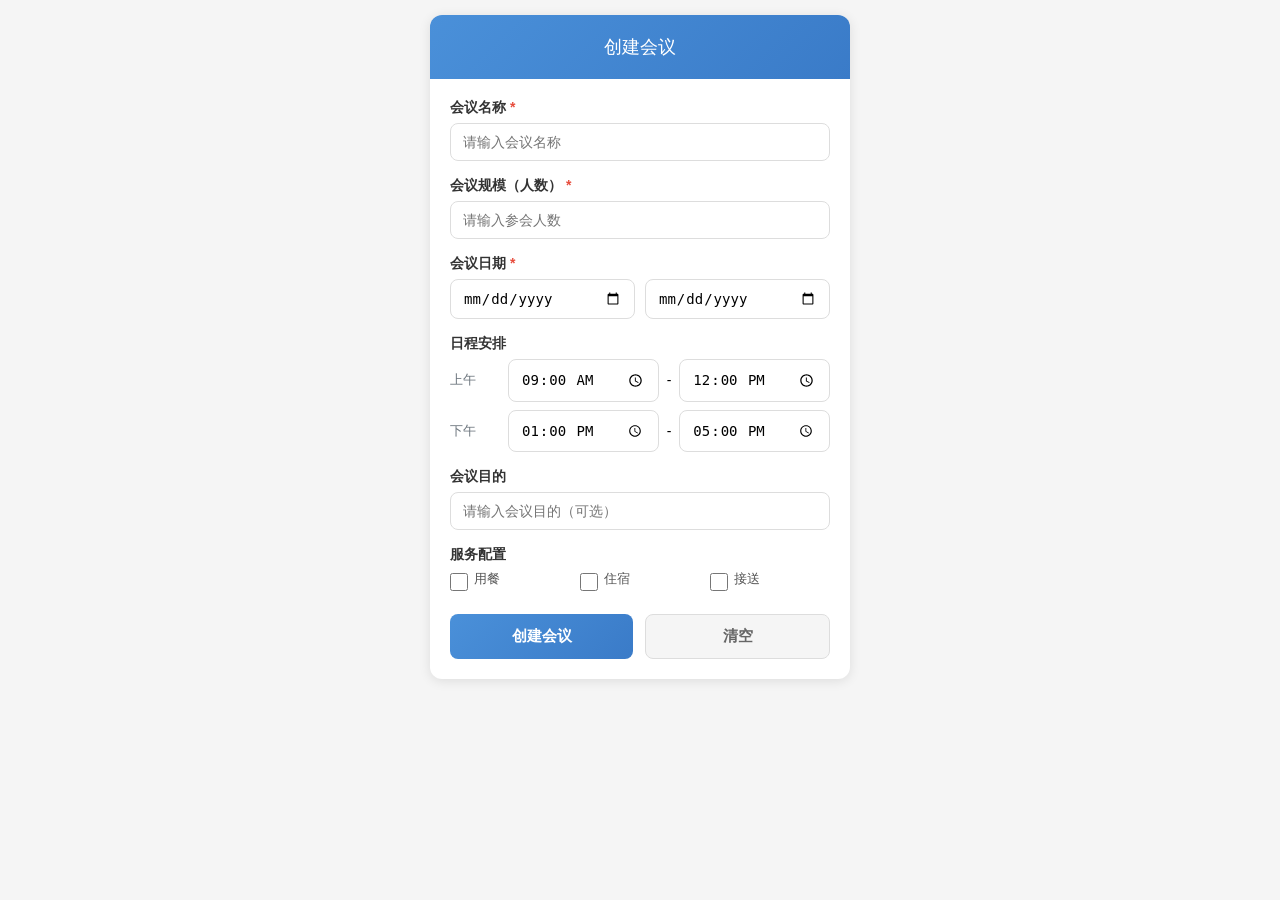
<file: static/conference_create.html>
<!DOCTYPE html>
<html lang="zh-CN">
<head>
    <meta charset="UTF-8">
    <meta name="viewport" content="width=device-width, initial-scale=1.0, maximum-scale=1.0, user-scalable=no">
    <title>创建会议</title>
    <style>
        * {
            margin: 0;
            padding: 0;
            box-sizing: border-box;
        }

        body {
            font-family: -apple-system, BlinkMacSystemFont, 'Segoe UI', Roboto, sans-serif;
            background: #f5f5f5;
            padding: 15px;
            font-size: 14px;
        }

        .container {
            max-width: 420px;
            margin: 0 auto;
            background: #ffffff;
            border-radius: 12px;
            box-shadow: 0 2px 12px rgba(0,0,0,0.1);
            overflow: hidden;
        }

        .header {
            background: linear-gradient(135deg, #4a90d9 0%, #3a7bc8 100%);
            color: white;
            padding: 20px;
            text-align: center;
        }

        .header h3 {
            font-size: 18px;
            margin: 0;
            font-weight: 500;
        }

        .form-container {
            padding: 20px;
        }

        .form-group {
            margin-bottom: 16px;
        }

        .form-group label {
            display: block;
            margin-bottom: 6px;
            font-weight: 600;
            color: #333;
            font-size: 14px;
        }

        .form-group label .required {
            color: #e74c3c;
        }

        .form-group input,
        .form-group select {
            width: 100%;
            padding: 10px 12px;
            border: 1px solid #ddd;
            border-radius: 8px;
            font-size: 14px;
            transition: all 0.3s;
        }

        .form-group input:focus,
        .form-group select:focus {
            outline: none;
            border-color: #4a90d9;
            box-shadow: 0 0 0 3px rgba(74, 144, 217, 0.1);
        }

        .date-group {
            display: grid;
            grid-template-columns: 1fr 1fr;
            gap: 10px;
        }

        .time-group {
            margin-bottom: 12px;
        }

        .time-row {
            display: flex;
            align-items: center;
            gap: 8px;
            margin-bottom: 8px;
        }

        .time-label {
            min-width: 50px;
            font-size: 13px;
            color: #6c757d;
        }

        .time-inputs {
            display: flex;
            flex: 1;
            gap: 4px;
            align-items: center;
        }

        .time-inputs input {
            flex: 1;
            min-width: 0;
        }

        .checkbox-group {
            display: grid;
            grid-template-columns: 1fr 1fr 1fr;
            gap: 10px;
            margin-bottom: 20px;
        }

        .checkbox-item {
            display: flex;
            align-items: center;
            gap: 6px;
        }

        .checkbox-item input[type="checkbox"] {
            width: 18px;
            height: 18px;
            margin: 0;
            cursor: pointer;
        }

        .checkbox-item label {
            font-size: 13px;
            color: #555;
            cursor: pointer;
            font-weight: normal;
        }

        .button-group {
            display: flex;
            gap: 12px;
            margin-top: 20px;
        }

        .btn {
            flex: 1;
            padding: 12px;
            border: none;
            border-radius: 8px;
            font-size: 15px;
            font-weight: 600;
            cursor: pointer;
            transition: all 0.3s;
        }

        .btn-primary {
            background: linear-gradient(135deg, #4a90d9 0%, #3a7bc8 100%);
            color: white;
        }

        .btn-primary:hover {
            transform: translateY(-1px);
            box-shadow: 0 4px 12px rgba(74, 144, 217, 0.3);
        }

        .btn-primary:disabled {
            background: #ccc;
            cursor: not-allowed;
            transform: none;
            box-shadow: none;
        }

        .btn-secondary {
            background: #f5f5f5;
            color: #666;
            border: 1px solid #ddd;
        }

        .btn-secondary:hover {
            background: #eee;
        }

        .loading {
            display: none;
            text-align: center;
            padding: 20px;
            color: #4a90d9;
        }

        .loading .spinner {
            border: 3px solid #f3f3f3;
            border-top: 3px solid #4a90d9;
            border-radius: 50%;
            width: 30px;
            height: 30px;
            animation: spin 1s linear infinite;
            margin: 0 auto 10px;
        }

        @keyframes spin {
            0% { transform: rotate(0deg); }
            100% { transform: rotate(360deg); }
        }

        .result {
            display: none;
            padding: 16px;
            margin-top: 16px;
            border-radius: 8px;
            text-align: center;
            font-size: 14px;
        }

        .result.success {
            background: #d4edda;
            color: #155724;
            border: 1px solid #c3e6cb;
        }

        .result.error {
            background: #f8d7da;
            color: #721c24;
            border: 1px solid #f5c6cb;
        }

        .result h4 {
            margin-bottom: 8px;
            font-size: 16px;
        }

        .info-row {
            display: flex;
            justify-content: space-between;
            padding: 8px 0;
            border-bottom: 1px solid #eee;
            font-size: 13px;
        }

        .info-row:last-child {
            border-bottom: none;
        }

        .info-label {
            color: #666;
        }

        .info-value {
            color: #333;
            font-weight: 500;
        }
    </style>
</head>
<body>
    <div class="container">
        <div class="header">
            <h3>创建会议</h3>
        </div>

        <div class="form-container">
            <form id="conferenceForm">
                <div class="form-group">
                    <label>会议名称 <span class="required">*</span></label>
                    <input type="text" id="title" name="title" placeholder="请输入会议名称" required>
                </div>

                <div class="form-group">
                    <label>会议规模（人数） <span class="required">*</span></label>
                    <input type="number" id="scale" name="scale" placeholder="请输入参会人数" min="1" required>
                </div>

                <div class="form-group">
                    <label>会议日期 <span class="required">*</span></label>
                    <div class="date-group">
                        <input type="date" id="startDate" name="startDate" required>
                        <input type="date" id="endDate" name="endDate" required>
                    </div>
                </div>

                <div class="form-group">
                    <label>日程安排</label>
                    <div class="time-group">
                        <div class="time-row">
                            <span class="time-label">上午</span>
                            <div class="time-inputs">
                                <input type="time" id="morningStart" name="morningStart" value="09:00">
                                <span style="align-self: center; margin: 0 4px;">-</span>
                                <input type="time" id="morningEnd" name="morningEnd" value="12:00">
                            </div>
                        </div>
                        <div class="time-row">
                            <span class="time-label">下午</span>
                            <div class="time-inputs">
                                <input type="time" id="afternoonStart" name="afternoonStart" value="13:00">
                                <span style="align-self: center; margin: 0 4px;">-</span>
                                <input type="time" id="afternoonEnd" name="afternoonEnd" value="17:00">
                            </div>
                        </div>
                    </div>
                </div>

                <div class="form-group">
                    <label>会议目的</label>
                    <input type="text" id="purpose" name="purpose" placeholder="请输入会议目的（可选）">
                </div>

                <div class="form-group">
                    <label>服务配置</label>
                    <div class="checkbox-group">
                        <div class="checkbox-item">
                            <input type="checkbox" id="hasMeal" name="hasMeal">
                            <label for="hasMeal">用餐</label>
                        </div>
                        <div class="checkbox-item">
                            <input type="checkbox" id="hasHotel" name="hasHotel">
                            <label for="hasHotel">住宿</label>
                        </div>
                        <div class="checkbox-item">
                            <input type="checkbox" id="hasTransport" name="hasTransport">
                            <label for="hasTransport">接送</label>
                        </div>
                    </div>
                </div>

                <div class="button-group">
                    <button type="submit" class="btn btn-primary" id="submitBtn">创建会议</button>
                    <button type="button" class="btn btn-secondary" onclick="resetForm()">清空</button>
                </div>
            </form>

            <div class="loading" id="loading">
                <div class="spinner"></div>
                <p>创建中...</p>
            </div>

            <div class="result" id="result"></div>
        </div>
    </div>

    <script>
        const API_BASE = window.location.origin;

        function resetForm() {
            document.getElementById('conferenceForm').reset();
            hideResult();
        }

        function hideResult() {
            document.getElementById('loading').style.display = 'none';
            document.getElementById('result').style.display = 'none';
            document.getElementById('submitBtn').disabled = false;
        }

        function showResult(type, title, message) {
            hideResult();
            const resultDiv = document.getElementById('result');
            resultDiv.className = `result ${type}`;
            resultDiv.innerHTML = `<h4>${title}</h4>${message}`;
            resultDiv.style.display = 'block';
        }

        function getChatId() {
            const urlParams = new URLSearchParams(window.location.search);
            let chatId = urlParams.get('chat_id') || urlParams.get('chatId') || urlParams.get('openConversationId');
            if (chatId) {
                try {
                    chatId = decodeURIComponent(chatId);
                    chatId = decodeURIComponent(chatId);
                } catch (e) {
                    console.log('解码chat_id失败:', e);
                }
            }
            return chatId || 'default_chat_id';
        }

        document.getElementById('conferenceForm').addEventListener('submit', async (e) => {
            e.preventDefault();

            const formData = new FormData(e.target);
            const startDate = formData.get('startDate');
            const endDate = formData.get('endDate');

            if (new Date(endDate) < new Date(startDate)) {
                showResult('error', '提交失败', '结束日期不能早于开始日期');
                return;
            }

            const morningStart = formData.get('morningStart');
            const morningEnd = formData.get('morningEnd');
            const afternoonStart = formData.get('afternoonStart');
            const afternoonEnd = formData.get('afternoonEnd');

            let schedule = '';
            if (startDate && endDate) {
                schedule = `${startDate} 至 ${endDate}`;
            }

            let timePart = '';
            if (morningStart && morningEnd) {
                timePart += `上午: ${morningStart}-${morningEnd}`;
            }
            if (afternoonStart && afternoonEnd) {
                if (timePart) timePart += ', ';
                timePart += `下午: ${afternoonStart}-${afternoonEnd}`;
            }
            if (timePart) {
                schedule += ' ' + timePart;
            }

            const data = {
                chat_id: getChatId(),
                title: formData.get('title'),
                scale: parseInt(formData.get('scale')),
                start_date: startDate,
                end_date: endDate,
                schedule: schedule || '待定',
                purpose: formData.get('purpose') || '',
                has_meal: formData.get('hasMeal') === 'on',
                has_hotel: formData.get('hasHotel') === 'on',
                has_transport: formData.get('hasTransport') === 'on'
            };

            document.getElementById('loading').style.display = 'block';
            document.getElementById('submitBtn').disabled = true;

            try {
                const response = await fetch(`${API_BASE}/api/conferences/`, {
                    method: 'POST',
                    headers: {
                        'Content-Type': 'application/json',
                    },
                    body: JSON.stringify(data)
                });

                const result = await response.json();

                if (response.ok) {
                    const infoHtml = `
                        <div style="text-align:left; margin-top:10px;">
                            <div class="info-row">
                                <span class="info-label">会议编码</span>
                                <span class="info-value">${result.code || '-'}</span>
                            </div>
                            <div class="info-row">
                                <span class="info-label">会议名称</span>
                                <span class="info-value">${result.title || '-'}</span>
                            </div>
                            <div class="info-row">
                                <span class="info-label">会议规模</span>
                                <span class="info-value">${result.scale || 0}人</span>
                            </div>
                            <div class="info-row">
                                <span class="info-label">会议日期</span>
                                <span class="info-value">${result.start_date || '-'} 至 ${result.end_date || '-'}</span>
                            </div>
                        </div>
                    `;
                    showResult('success', '创建成功', infoHtml);
                } else {
                    showResult('error', '创建失败', result.detail || result.message || '未知错误');
                }
            } catch (error) {
                showResult('error', '网络错误', `请求失败: ${error.message}`);
            }
        });
    </script>
</body>
</html>
</file>
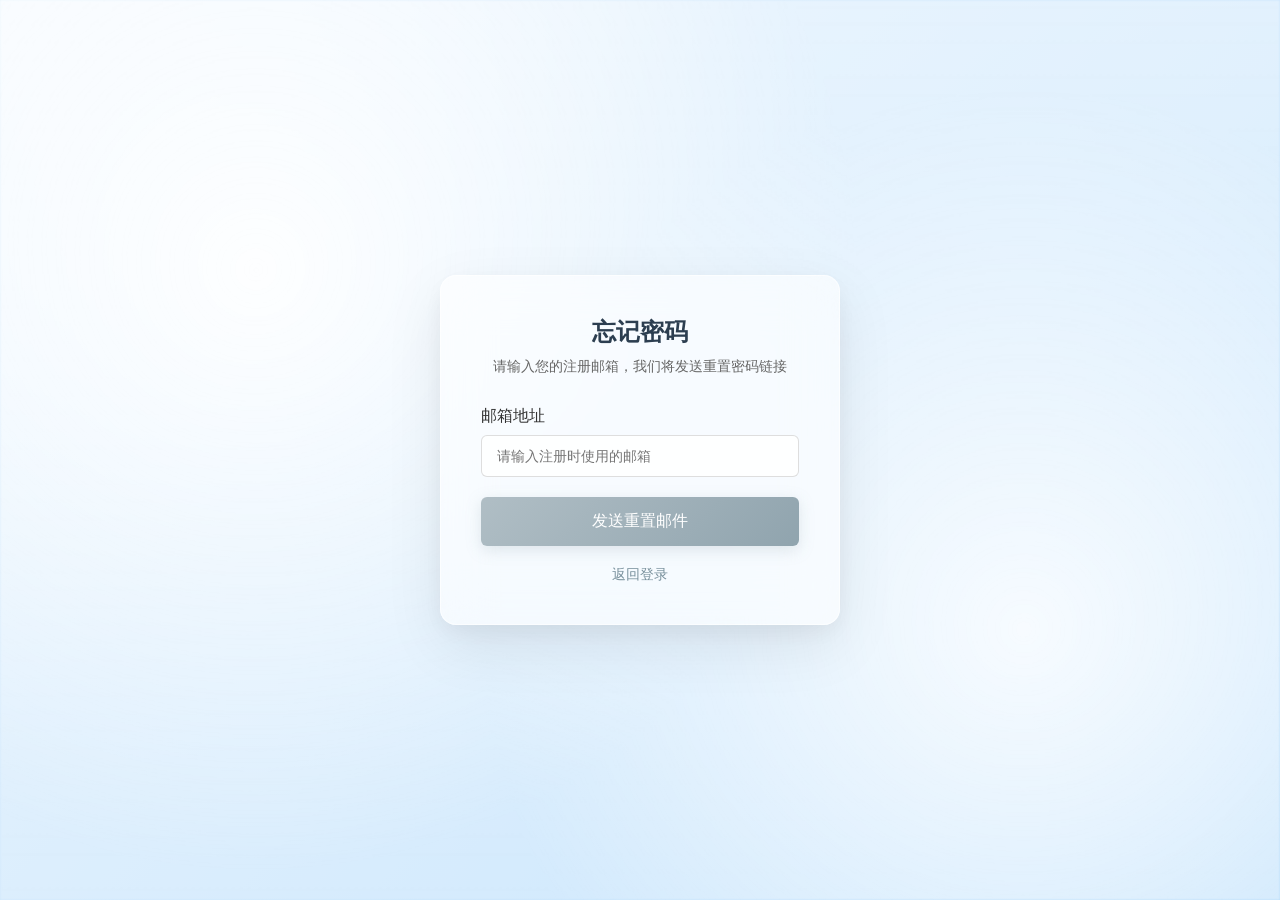
<file: static/forgot_password.html>
<!DOCTYPE html>
<html lang="zh-CN">
<head>
    <meta charset="UTF-8">
    <meta name="viewport" content="width=device-width, initial-scale=1.0">
    <title>忘记密码 - 会议接待助手</title>
    <style>
        * {
            margin: 0;
            padding: 0;
            box-sizing: border-box;
        }
        body {
            font-family: -apple-system, BlinkMacSystemFont, 'Segoe UI', Roboto, 'Helvetica Neue', Arial, sans-serif;
            min-height: 100vh;
            display: flex;
            justify-content: center;
            align-items: center;
            background: linear-gradient(135deg, #e3f2fd 0%, #bbdefb 35%, #90caf9 100%);
            position: relative;
            overflow: hidden;
        }
        body::before {
            content: '';
            position: fixed;
            top: 0;
            left: 0;
            right: 0;
            bottom: 0;
            background: 
                radial-gradient(circle at 20% 30%, rgba(255, 255, 255, 0.9) 0%, transparent 50%),
                radial-gradient(circle at 80% 70%, rgba(255, 255, 255, 0.8) 0%, transparent 45%),
                linear-gradient(180deg, rgba(255,255,255,0.5) 0%, rgba(255,255,255,0.3) 100%);
            pointer-events: none;
            filter: blur(1px);
        }
        body::after {
            content: '';
            position: fixed;
            top: 0;
            left: 0;
            right: 0;
            bottom: 0;
            background: rgba(255, 255, 255, 0.3);
            pointer-events: none;
        }
        .container {
            background: rgba(255, 255, 255, 0.6);
            backdrop-filter: blur(25px);
            -webkit-backdrop-filter: blur(25px);
            padding: 40px;
            border-radius: 16px;
            box-shadow: 
                0 20px 60px rgba(0, 0, 0, 0.08),
                0 8px 25px rgba(0, 0, 0, 0.05);
            width: 100%;
            max-width: 400px;
            border: 1px solid rgba(255, 255, 255, 0.6);
            position: relative;
            z-index: 1;
        }
        .header {
            text-align: center;
            margin-bottom: 30px;
        }
        .header h1 {
            color: #2c3e50;
            font-size: 24px;
            font-weight: 600;
            margin-bottom: 10px;
        }
        .header p {
            color: #666;
            font-size: 14px;
        }
        .form-group {
            margin-bottom: 20px;
        }
        .form-group label {
            display: block;
            margin-bottom: 8px;
            color: #333;
            font-weight: 500;
        }
        .form-group input {
            width: 100%;
            padding: 12px 15px;
            border: 1px solid rgba(200, 200, 200, 0.6);
            border-radius: 6px;
            font-size: 14px;
            transition: all 0.3s;
            background: rgba(255, 255, 255, 0.8);
        }
        .form-group input:focus {
            outline: none;
            border-color: #90a4ae;
            background: rgba(255, 255, 255, 1);
            box-shadow: 0 0 0 3px rgba(120, 144, 156, 0.15);
        }
        .btn {
            width: 100%;
            padding: 14px 20px;
            background: linear-gradient(135deg, #b0bec5 0%, #90a4ae 100%);
            color: white;
            border: none;
            border-radius: 6px;
            font-size: 16px;
            font-weight: 500;
            cursor: pointer;
            transition: all 0.3s;
            box-shadow: 0 4px 15px rgba(144, 164, 174, 0.25);
        }
        .btn:hover {
            background: linear-gradient(135deg, #90caf9 0%, #64b5f6 100%);
            transform: translateY(-2px);
            box-shadow: 0 6px 20px rgba(100, 181, 246, 0.35);
        }
        .btn:disabled {
            background: #ccc;
            cursor: not-allowed;
            transform: none;
            box-shadow: none;
        }
        .message {
            font-size: 14px;
            margin-bottom: 15px;
            text-align: center;
            display: none;
            padding: 10px;
            border-radius: 6px;
        }
        .message.success {
            color: #27ae60;
            background: rgba(39, 174, 96, 0.1);
            display: block;
        }
        .message.error {
            color: #e74c3c;
            background: rgba(231, 76, 60, 0.1);
            display: block;
        }
        .back-link {
            text-align: center;
            margin-top: 20px;
            color: #666;
            font-size: 14px;
        }
        .back-link a {
            color: #78909c;
            text-decoration: none;
            font-weight: 500;
        }
        .back-link a:hover {
            text-decoration: underline;
            color: #90a4ae;
        }
    </style>
</head>
<body>
    <div class="container">
        <div class="header">
            <h1>忘记密码</h1>
            <p>请输入您的注册邮箱，我们将发送重置密码链接</p>
        </div>
        <div class="message" id="message"></div>
        <form id="forgotForm">
            <div class="form-group">
                <label for="email">邮箱地址</label>
                <input type="email" id="email" name="email" required placeholder="请输入注册时使用的邮箱">
            </div>
            <button type="submit" class="btn" id="submitBtn">发送重置邮件</button>
        </form>
        <div class="back-link">
            <a href="/static/login.html">返回登录</a>
        </div>
    </div>

    <script>
        document.getElementById('forgotForm').addEventListener('submit', async function(e) {
            e.preventDefault();
            
            const email = document.getElementById('email').value;
            const submitBtn = document.getElementById('submitBtn');
            const message = document.getElementById('message');
            
            submitBtn.disabled = true;
            submitBtn.textContent = '发送中...';
            message.className = 'message';
            message.style.display = 'none';
            
            try {
                const response = await fetch('/api/auth/forgot-password', {
                    method: 'POST',
                    headers: {
                        'Content-Type': 'application/json'
                    },
                    body: JSON.stringify({ email: email })
                });
                
                const data = await response.json();
                
                message.textContent = data.message || '邮件已发送，请查收';
                message.className = 'message success';
                
                document.getElementById('email').value = '';
            } catch (error) {
                message.textContent = '网络错误，请稍后重试';
                message.className = 'message error';
            } finally {
                submitBtn.disabled = false;
                submitBtn.textContent = '发送重置邮件';
            }
        });
    </script>
</body>
</html>
</file>
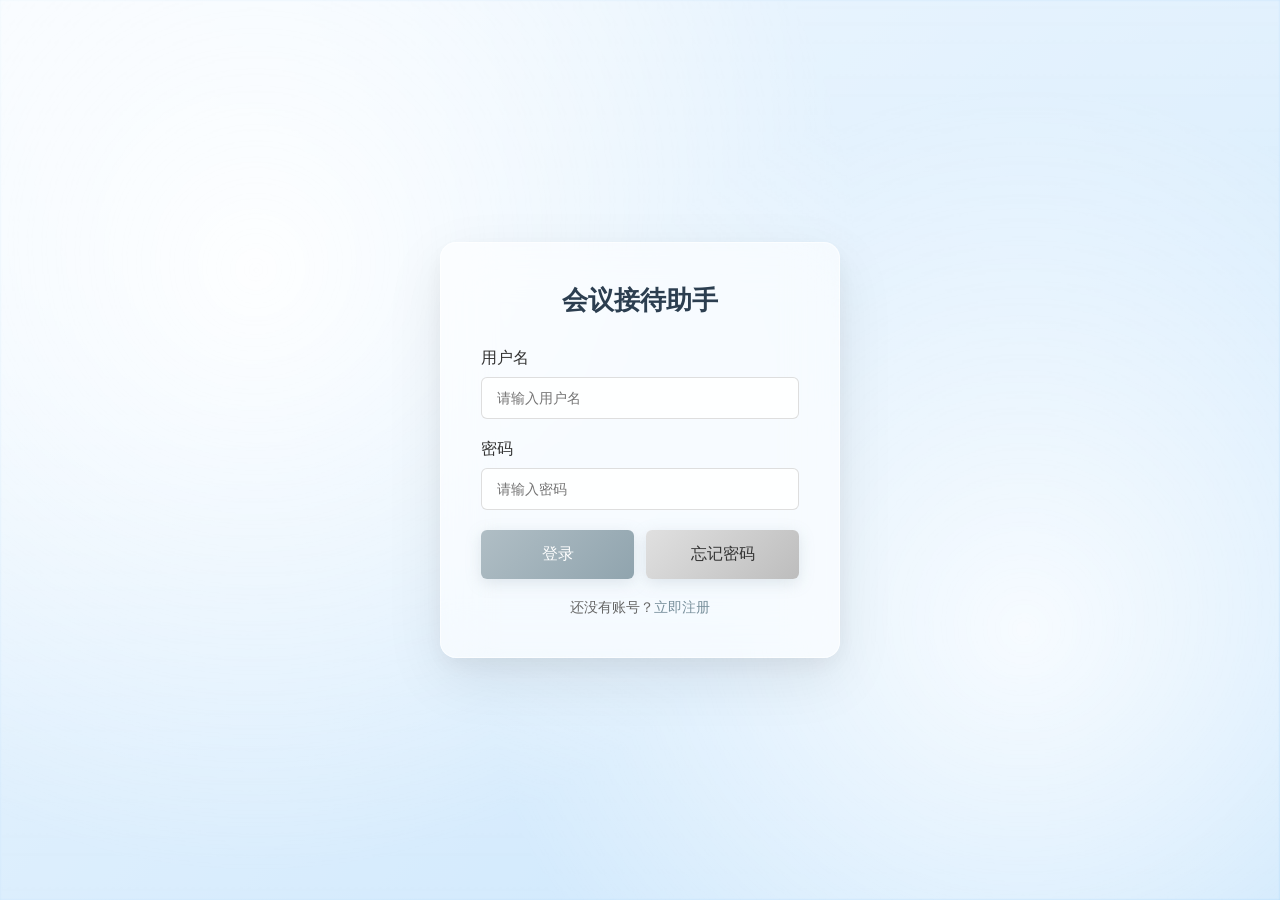
<file: static/login.html>
<!DOCTYPE html>
<html lang="zh-CN">
<head>
    <meta charset="UTF-8">
    <meta name="viewport" content="width=device-width, initial-scale=1.0">
    <title>登录 - 会议接待助手</title>
    <style>
        * {
            margin: 0;
            padding: 0;
            box-sizing: border-box;
        }
        body {
            font-family: -apple-system, BlinkMacSystemFont, 'Segoe UI', Roboto, 'Helvetica Neue', Arial, sans-serif;
            min-height: 100vh;
            display: flex;
            justify-content: center;
            align-items: center;
            background: linear-gradient(135deg, #e3f2fd 0%, #bbdefb 35%, #90caf9 100%);
            position: relative;
            overflow: hidden;
        }
        body::before {
            content: '';
            position: fixed;
            top: 0;
            left: 0;
            right: 0;
            bottom: 0;
            background: 
                radial-gradient(circle at 20% 30%, rgba(255, 255, 255, 0.9) 0%, transparent 50%),
                radial-gradient(circle at 80% 70%, rgba(255, 255, 255, 0.8) 0%, transparent 45%),
                linear-gradient(180deg, rgba(255,255,255,0.5) 0%, rgba(255,255,255,0.3) 100%);
            pointer-events: none;
            filter: blur(1px);
        }
        body::after {
            content: '';
            position: fixed;
            top: 0;
            left: 0;
            right: 0;
            bottom: 0;
            background: rgba(255, 255, 255, 0.3);
            pointer-events: none;
        }
        .login-container {
            background: rgba(255, 255, 255, 0.6);
            backdrop-filter: blur(25px);
            -webkit-backdrop-filter: blur(25px);
            padding: 40px;
            border-radius: 16px;
            box-shadow: 
                0 20px 60px rgba(0, 0, 0, 0.08),
                0 8px 25px rgba(0, 0, 0, 0.05);
            width: 100%;
            max-width: 400px;
            border: 1px solid rgba(255, 255, 255, 0.6);
            position: relative;
            z-index: 1;
        }
        .login-header {
            text-align: center;
            margin-bottom: 30px;
        }
        .login-header h1 {
            color: #2c3e50;
            font-size: 26px;
            font-weight: 600;
        }
        .form-group {
            margin-bottom: 20px;
        }
        .form-group label {
            display: block;
            margin-bottom: 8px;
            color: #333;
            font-weight: 500;
        }
        .form-group input {
            width: 100%;
            padding: 12px 15px;
            border: 1px solid rgba(200, 200, 200, 0.6);
            border-radius: 6px;
            font-size: 14px;
            transition: all 0.3s;
            background: rgba(255, 255, 255, 0.8);
        }
        .form-group input:focus {
            outline: none;
            border-color: #90a4ae;
            background: rgba(255, 255, 255, 1);
            box-shadow: 0 0 0 3px rgba(120, 144, 156, 0.15);
        }
        .btn-row {
            display: flex;
            gap: 12px;
            margin-bottom: 15px;
        }
        .btn {
            flex: 1;
            padding: 14px 20px;
            background: linear-gradient(135deg, #b0bec5 0%, #90a4ae 100%);
            color: white;
            border: none;
            border-radius: 6px;
            font-size: 16px;
            font-weight: 500;
            cursor: pointer;
            transition: all 0.3s;
            box-shadow: 0 4px 15px rgba(144, 164, 174, 0.25);
        }
        .btn:hover {
            background: linear-gradient(135deg, #90caf9 0%, #64b5f6 100%);
            transform: translateY(-2px);
            box-shadow: 0 6px 20px rgba(100, 181, 246, 0.35);
        }
        .btn:disabled {
            background: #ccc;
            cursor: not-allowed;
            transform: none;
            box-shadow: none;
        }
        .btn-secondary {
            background: linear-gradient(135deg, #e0e0e0 0%, #bdbdbd 100%);
            color: #333;
        }
        .btn-secondary:hover {
            background: linear-gradient(135deg, #e8e8e8 0%, #d0d0d0 100%);
            transform: translateY(-2px);
            box-shadow: 0 6px 20px rgba(150, 150, 150, 0.25);
        }
        .error-message {
            color: #e74c3c;
            font-size: 14px;
            margin-bottom: 15px;
            text-align: center;
            display: none;
        }
        .register-link {
            text-align: center;
            margin-top: 20px;
            color: #666;
            font-size: 14px;
        }
        .register-link a {
            color: #78909c;
            text-decoration: none;
            font-weight: 500;
        }
        .register-link a:hover {
            text-decoration: underline;
            color: #90a4ae;
        }
    </style>
</head>
<body>
    <div class="login-container">
        <div class="login-header">
            <h1>会议接待助手</h1>
        </div>
        <div class="error-message" id="errorMessage"></div>
        <form id="loginForm">
            <div class="form-group">
                <label for="username">用户名</label>
                <input type="text" id="username" name="username" required placeholder="请输入用户名">
            </div>
            <div class="form-group">
                <label for="password">密码</label>
                <input type="password" id="password" name="password" required placeholder="请输入密码">
            </div>
            <div class="btn-row">
                <button type="submit" class="btn" id="loginBtn">登录</button>
                <button type="button" class="btn btn-secondary" onclick="window.location.href='/static/forgot_password.html'">忘记密码</button>
            </div>
        </form>
        <div class="register-link">
            还没有账号？<a href="/register.html">立即注册</a>
        </div>
    </div>

    <script>
        document.getElementById('loginForm').addEventListener('submit', async function(e) {
            e.preventDefault();
            
            const username = document.getElementById('username').value;
            const password = document.getElementById('password').value;
            const loginBtn = document.getElementById('loginBtn');
            const errorMessage = document.getElementById('errorMessage');
            
            loginBtn.disabled = true;
            loginBtn.textContent = '登录中...';
            errorMessage.style.display = 'none';
            
            try {
                const formData = new FormData();
                formData.append('username', username);
                formData.append('password', password);
                
                const response = await fetch('/api/auth/login', {
                    method: 'POST',
                    body: formData
                });
                
                const data = await response.json();
                
                if (response.ok) {
                    localStorage.setItem('token', data.access_token);
                    localStorage.setItem('token_type', data.token_type);
                    window.location.href = '/static/main.html';
                } else {
                    errorMessage.textContent = data.detail || '登录失败，请检查用户名和密码';
                    errorMessage.style.display = 'block';
                }
            } catch (error) {
                errorMessage.textContent = '网络错误，请稍后重试';
                errorMessage.style.display = 'block';
            } finally {
                loginBtn.disabled = false;
                loginBtn.textContent = '登录';
            }
        });
        
        window.addEventListener('load', function() {
            const token = localStorage.getItem('token');
            if (token) {
                window.location.href = '/static/main.html';
            }
        });
    </script>
</body>
</html>
</file>
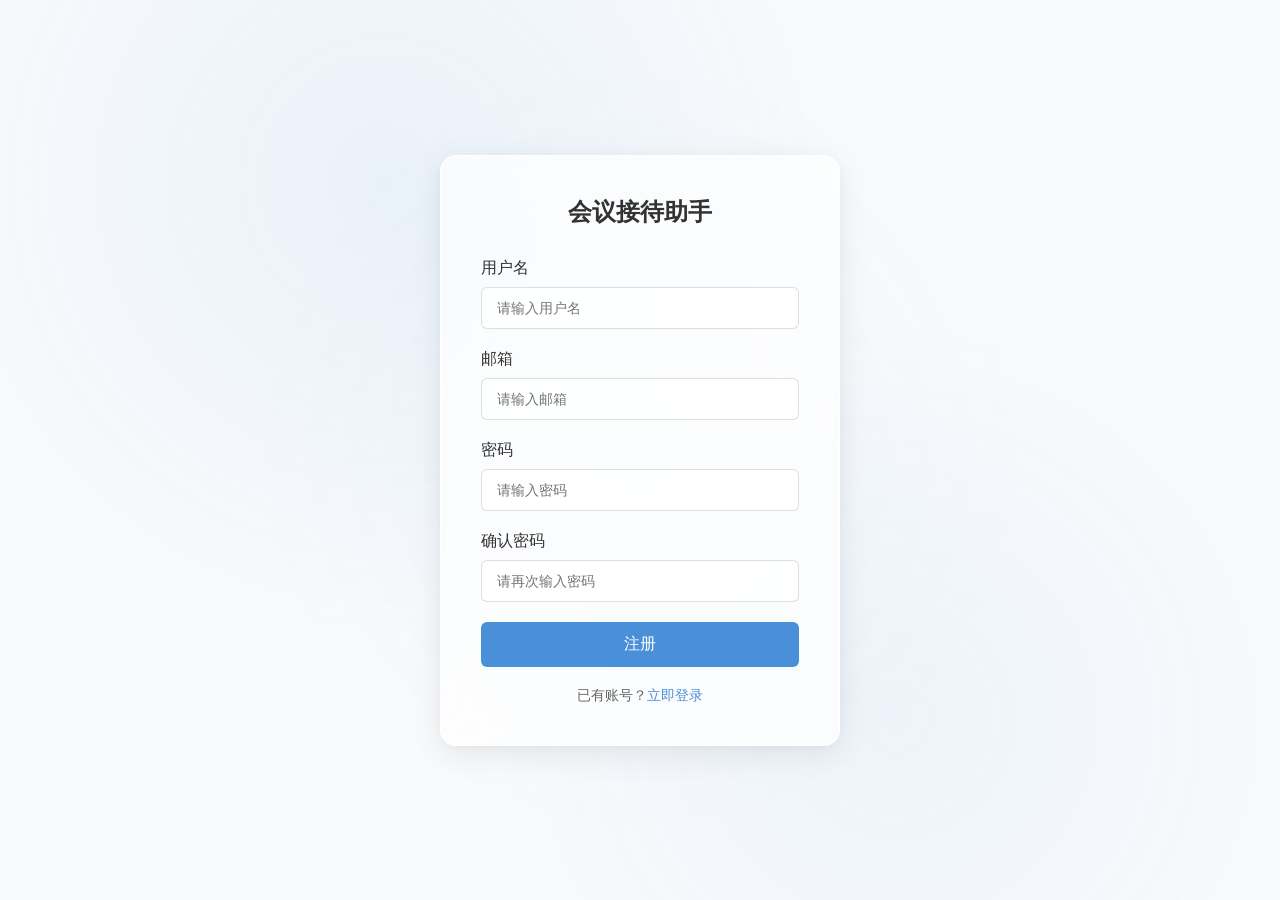
<file: static/register.html>
<!DOCTYPE html>
<html lang="zh-CN">
<head>
    <meta charset="UTF-8">
    <meta name="viewport" content="width=device-width, initial-scale=1.0">
    <title>注册 - 会议接待助手</title>
    <style>
        * {
            margin: 0;
            padding: 0;
            box-sizing: border-box;
        }
        body {
            font-family: -apple-system, BlinkMacSystemFont, 'Segoe UI', Roboto, 'Helvetica Neue', Arial, sans-serif;
            min-height: 100vh;
            display: flex;
            justify-content: center;
            align-items: center;
            background: #f8fafc;
        }
        body::before {
            content: '';
            position: fixed;
            top: 0;
            left: 0;
            right: 0;
            bottom: 0;
            background-image: 
                radial-gradient(circle at 30% 20%, rgba(74, 144, 217, 0.08) 0%, transparent 40%),
                radial-gradient(circle at 70% 80%, rgba(74, 144, 217, 0.06) 0%, transparent 35%),
                radial-gradient(circle at 50% 50%, rgba(100, 150, 200, 0.04) 0%, transparent 50%);
            pointer-events: none;
        }
        .register-container {
            background: rgba(255, 255, 255, 0.7);
            backdrop-filter: blur(20px);
            -webkit-backdrop-filter: blur(20px);
            padding: 40px;
            border-radius: 16px;
            box-shadow: 
                0 8px 32px rgba(0, 0, 0, 0.08),
                0 2px 8px rgba(0, 0, 0, 0.04);
            width: 100%;
            max-width: 400px;
            border: 1px solid rgba(255, 255, 255, 0.8);
        }
        .register-header {
            text-align: center;
            margin-bottom: 30px;
        }
        .register-header h1 {
            color: #333;
            font-size: 24px;
            font-weight: 600;
        }
        .form-group {
            margin-bottom: 20px;
        }
        .form-group label {
            display: block;
            margin-bottom: 8px;
            color: #333;
            font-weight: 500;
        }
        .form-group input {
            width: 100%;
            padding: 12px 15px;
            border: 1px solid rgba(200, 200, 200, 0.6);
            border-radius: 6px;
            font-size: 14px;
            transition: all 0.3s;
            background: rgba(255, 255, 255, 0.8);
        }
        .form-group input:focus {
            outline: none;
            border-color: #4a90d9;
            background: rgba(255, 255, 255, 1);
            box-shadow: 0 0 0 3px rgba(74, 144, 217, 0.1);
        }
        .btn {
            width: 100%;
            padding: 12px;
            background: #4a90d9;
            color: white;
            border: none;
            border-radius: 6px;
            font-size: 16px;
            cursor: pointer;
            transition: all 0.2s;
        }
        .btn:hover {
            background: #3a7fc4;
            transform: translateY(-1px);
            box-shadow: 0 4px 12px rgba(74, 144, 217, 0.3);
        }
        .btn:disabled {
            background: #ccc;
            cursor: not-allowed;
            transform: none;
            box-shadow: none;
        }
        .error-message {
            color: #e74c3c;
            font-size: 14px;
            margin-bottom: 15px;
            text-align: center;
            display: none;
        }
        .success-message {
            color: #27ae60;
            font-size: 14px;
            margin-bottom: 15px;
            text-align: center;
            display: none;
        }
        .login-link {
            text-align: center;
            margin-top: 20px;
            color: #666;
            font-size: 14px;
        }
        .login-link a {
            color: #4a90d9;
            text-decoration: none;
        }
        .login-link a:hover {
            text-decoration: underline;
        }
    </style>
</head>
<body>
    <div class="register-container">
        <div class="register-header">
            <h1>会议接待助手</h1>
        </div>
        <div class="error-message" id="errorMessage"></div>
        <div class="success-message" id="successMessage"></div>
        <form id="registerForm">
            <div class="form-group">
                <label for="username">用户名</label>
                <input type="text" id="username" name="username" required placeholder="请输入用户名">
            </div>
            <div class="form-group">
                <label for="email">邮箱</label>
                <input type="email" id="email" name="email" required placeholder="请输入邮箱">
            </div>
            <div class="form-group">
                <label for="password">密码</label>
                <input type="password" id="password" name="password" required placeholder="请输入密码">
            </div>
            <div class="form-group">
                <label for="confirmPassword">确认密码</label>
                <input type="password" id="confirmPassword" name="confirmPassword" required placeholder="请再次输入密码">
            </div>
            <button type="submit" class="btn" id="registerBtn">注册</button>
        </form>
        <div class="login-link">
            已有账号？<a href="/login.html">立即登录</a>
        </div>
    </div>

    <script>
        document.getElementById('registerForm').addEventListener('submit', async function(e) {
            e.preventDefault();
            
            const username = document.getElementById('username').value;
            const email = document.getElementById('email').value;
            const password = document.getElementById('password').value;
            const confirmPassword = document.getElementById('confirmPassword').value;
            const registerBtn = document.getElementById('registerBtn');
            const errorMessage = document.getElementById('errorMessage');
            const successMessage = document.getElementById('successMessage');
            
            if (password !== confirmPassword) {
                errorMessage.textContent = '两次输入的密码不一致';
                errorMessage.style.display = 'block';
                return;
            }
            
            registerBtn.disabled = true;
            registerBtn.textContent = '注册中...';
            errorMessage.style.display = 'none';
            successMessage.style.display = 'none';
            
            try {
                const response = await fetch('/api/auth/register', {
                    method: 'POST',
                    headers: {
                        'Content-Type': 'application/json'
                    },
                    body: JSON.stringify({
                        username: username,
                        email: email,
                        password: password
                    })
                });
                
                const data = await response.json();
                
                if (response.ok) {
                    successMessage.textContent = '注册成功，即将跳转到登录页面...';
                    successMessage.style.display = 'block';
                    setTimeout(() => {
                        window.location.href = '/login.html';
                    }, 1500);
                } else {
                    errorMessage.textContent = data.detail || '注册失败，请稍后重试';
                    errorMessage.style.display = 'block';
                }
            } catch (error) {
                errorMessage.textContent = '网络错误，请稍后重试';
                errorMessage.style.display = 'block';
            } finally {
                registerBtn.disabled = false;
                registerBtn.textContent = '注册';
            }
        });
    </script>
</body>
</html>
</file>
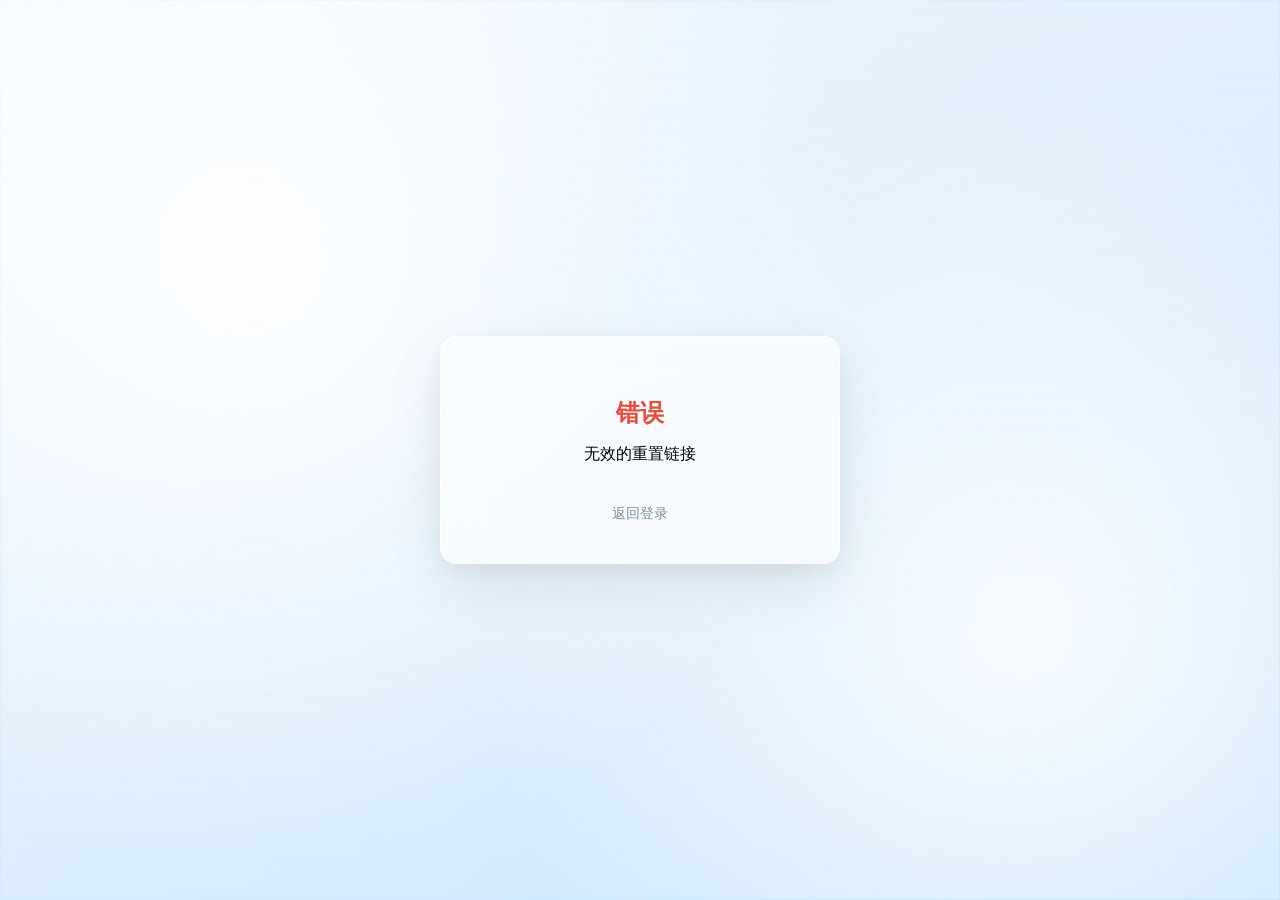
<file: static/reset_password.html>
<!DOCTYPE html>
<html lang="zh-CN">
<head>
    <meta charset="UTF-8">
    <meta name="viewport" content="width=device-width, initial-scale=1.0">
    <title>重置密码 - 会议接待助手</title>
    <style>
        * {
            margin: 0;
            padding: 0;
            box-sizing: border-box;
        }
        body {
            font-family: -apple-system, BlinkMacSystemFont, 'Segoe UI', Roboto, 'Helvetica Neue', Arial, sans-serif;
            min-height: 100vh;
            display: flex;
            justify-content: center;
            align-items: center;
            background: linear-gradient(135deg, #e3f2fd 0%, #bbdefb 35%, #90caf9 100%);
            position: relative;
            overflow: hidden;
        }
        body::before {
            content: '';
            position: fixed;
            top: 0;
            left: 0;
            right: 0;
            bottom: 0;
            background: 
                radial-gradient(circle at 20% 30%, rgba(255, 255, 255, 0.9) 0%, transparent 50%),
                radial-gradient(circle at 80% 70%, rgba(255, 255, 255, 0.8) 0%, transparent 45%),
                linear-gradient(180deg, rgba(255,255,255,0.5) 0%, rgba(255,255,255,0.3) 100%);
            pointer-events: none;
            filter: blur(1px);
        }
        body::after {
            content: '';
            position: fixed;
            top: 0;
            left: 0;
            right: 0;
            bottom: 0;
            background: rgba(255, 255, 255, 0.3);
            pointer-events: none;
        }
        .container {
            background: rgba(255, 255, 255, 0.6);
            backdrop-filter: blur(25px);
            -webkit-backdrop-filter: blur(25px);
            padding: 40px;
            border-radius: 16px;
            box-shadow: 
                0 20px 60px rgba(0, 0, 0, 0.08),
                0 8px 25px rgba(0, 0, 0, 0.05);
            width: 100%;
            max-width: 400px;
            border: 1px solid rgba(255, 255, 255, 0.6);
            position: relative;
            z-index: 1;
        }
        .header {
            text-align: center;
            margin-bottom: 30px;
        }
        .header h1 {
            color: #2c3e50;
            font-size: 24px;
            font-weight: 600;
            margin-bottom: 10px;
        }
        .header p {
            color: #666;
            font-size: 14px;
        }
        .form-group {
            margin-bottom: 20px;
        }
        .form-group label {
            display: block;
            margin-bottom: 8px;
            color: #333;
            font-weight: 500;
        }
        .form-group input {
            width: 100%;
            padding: 12px 15px;
            border: 1px solid rgba(200, 200, 200, 0.6);
            border-radius: 6px;
            font-size: 14px;
            transition: all 0.3s;
            background: rgba(255, 255, 255, 0.8);
        }
        .form-group input:focus {
            outline: none;
            border-color: #90a4ae;
            background: rgba(255, 255, 255, 1);
            box-shadow: 0 0 0 3px rgba(120, 144, 156, 0.15);
        }
        .btn {
            width: 100%;
            padding: 14px 20px;
            background: linear-gradient(135deg, #b0bec5 0%, #90a4ae 100%);
            color: white;
            border: none;
            border-radius: 6px;
            font-size: 16px;
            font-weight: 500;
            cursor: pointer;
            transition: all 0.3s;
            box-shadow: 0 4px 15px rgba(144, 164, 174, 0.25);
        }
        .btn:hover {
            background: linear-gradient(135deg, #90caf9 0%, #64b5f6 100%);
            transform: translateY(-2px);
            box-shadow: 0 6px 20px rgba(100, 181, 246, 0.35);
        }
        .btn:disabled {
            background: #ccc;
            cursor: not-allowed;
            transform: none;
            box-shadow: none;
        }
        .message {
            font-size: 14px;
            margin-bottom: 15px;
            text-align: center;
            display: none;
            padding: 10px;
            border-radius: 6px;
        }
        .message.success {
            color: #27ae60;
            background: rgba(39, 174, 96, 0.1);
            display: block;
        }
        .message.error {
            color: #e74c3c;
            background: rgba(231, 76, 60, 0.1);
            display: block;
        }
        .back-link {
            text-align: center;
            margin-top: 20px;
            color: #666;
            font-size: 14px;
        }
        .back-link a {
            color: #78909c;
            text-decoration: none;
            font-weight: 500;
        }
        .back-link a:hover {
            text-decoration: underline;
            color: #90a4ae;
        }
        .error-container {
            text-align: center;
            padding: 20px;
        }
        .error-container h2 {
            color: #e74c3c;
            margin-bottom: 15px;
        }
    </style>
</head>
<body>
    <div class="container" id="mainContainer">
        <div class="header">
            <h1>重置密码</h1>
            <p id="subtitle">请输入您的新密码</p>
        </div>
        <div class="message" id="message"></div>
        <form id="resetForm" style="display: none;">
            <div class="form-group">
                <label for="newPassword">新密码</label>
                <input type="password" id="newPassword" name="newPassword" required placeholder="请输入新密码（至少6位）" minlength="6">
            </div>
            <div class="form-group">
                <label for="confirmPassword">确认密码</label>
                <input type="password" id="confirmPassword" name="confirmPassword" required placeholder="请再次输入新密码" minlength="6">
            </div>
            <button type="submit" class="btn" id="submitBtn">重置密码</button>
        </form>
        <div class="back-link">
            <a href="/static/login.html">返回登录</a>
        </div>
    </div>

    <script>
        const urlParams = new URLSearchParams(window.location.search);
        const token = urlParams.get('token');
        
        async function verifyToken() {
            if (!token) {
                showError('无效的重置链接');
                return;
            }
            
            try {
                const response = await fetch(`/api/auth/verify-reset-token?token=${encodeURIComponent(token)}`);
                const data = await response.json();
                
                if (data.valid) {
                    document.getElementById('subtitle').textContent = `用户: ${data.username}`;
                    document.getElementById('resetForm').style.display = 'block';
                } else {
                    showError(data.message || '无效的重置链接');
                }
            } catch (error) {
                showError('网络错误，请稍后重试');
            }
        }
        
        function showError(msg) {
            document.getElementById('mainContainer').innerHTML = `
                <div class="error-container">
                    <h2>错误</h2>
                    <p>${msg}</p>
                </div>
                <div class="back-link">
                    <a href="/static/login.html">返回登录</a>
                </div>
            `;
        }
        
        document.getElementById('resetForm').addEventListener('submit', async function(e) {
            e.preventDefault();
            
            const newPassword = document.getElementById('newPassword').value;
            const confirmPassword = document.getElementById('confirmPassword').value;
            const submitBtn = document.getElementById('submitBtn');
            const message = document.getElementById('message');
            
            if (newPassword !== confirmPassword) {
                message.textContent = '两次输入的密码不一致';
                message.className = 'message error';
                return;
            }
            
            submitBtn.disabled = true;
            submitBtn.textContent = '重置中...';
            message.className = 'message';
            message.style.display = 'none';
            
            try {
                const response = await fetch('/api/auth/reset-password', {
                    method: 'POST',
                    headers: {
                        'Content-Type': 'application/json'
                    },
                    body: JSON.stringify({ 
                        token: token, 
                        new_password: newPassword 
                    })
                });
                
                const data = await response.json();
                
                if (response.ok) {
                    message.textContent = data.message || '密码重置成功';
                    message.className = 'message success';
                    document.getElementById('resetForm').style.display = 'none';
                    
                    setTimeout(() => {
                        window.location.href = '/static/login.html';
                    }, 2000);
                } else {
                    message.textContent = data.detail || '重置失败';
                    message.className = 'message error';
                }
            } catch (error) {
                message.textContent = '网络错误，请稍后重试';
                message.className = 'message error';
            } finally {
                submitBtn.disabled = false;
                submitBtn.textContent = '重置密码';
            }
        });
        
        verifyToken();
    </script>
</body>
</html>
</file>
<file: static/static/css/main.css>
/* ========================================
   1. 基础样式
   ======================================== */
* { margin: 0; padding: 0; box-sizing: border-box; }

:root {
    --primary: #7eb8da;
    --primary-dark: #5ca0c8;
    --sidebar-width: 220px;
    --sidebar-collapsed: 60px;
    --header-height: 56px;
}

body {
    font-family: -apple-system, BlinkMacSystemFont, 'Segoe UI', Roboto, sans-serif;
    background: #f5f5f5;
    min-height: 100vh;
}

/* ========================================
   2. 页面容器
   ======================================== */
.page {
    min-height: 100vh;
}

.page-login, .page-register {
    display: flex;
    justify-content: center;
    align-items: center;
    height: 100vh;
    background: linear-gradient(135deg, #e3f2fd 0%, #bbdefb 35%, #90caf9 100%);
    position: relative;
    overflow: hidden;
}

.page-main {
    padding-top: var(--header-height);
    padding-left: var(--sidebar-collapsed);
}

/* ========================================
   3. 登录/注册页样式
   ======================================== */
.page-login::before,
.page-register::before {
    content: '';
    position: fixed;
    top: 0; left: 0; right: 0; bottom: 0;
    background: 
        radial-gradient(circle at 20% 30%, rgba(255, 255, 255, 0.9) 0%, transparent 50%),
        radial-gradient(circle at 80% 70%, rgba(255, 255, 255, 0.8) 0%, transparent 45%),
        linear-gradient(180deg, rgba(255,255,255,0.5) 0%, rgba(255,255,255,0.3) 100%);
    pointer-events: none;
    filter: blur(1px);
}

.page-login::after,
.page-register::after {
    content: '';
    position: fixed;
    top: 0; left: 0; right: 0; bottom: 0;
    background: rgba(255, 255, 255, 0.3);
    pointer-events: none;
}

.login-container, .register-container {
    background: rgba(255, 255, 255, 0.6);
    backdrop-filter: blur(25px);
    -webkit-backdrop-filter: blur(25px);
    padding: 40px;
    border-radius: 16px;
    box-shadow: 0 20px 60px rgba(0, 0, 0, 0.08), 0 8px 25px rgba(0, 0, 0, 0.05);
    width: 100%;
    max-width: 400px;
    border: 1px solid rgba(255, 255, 255, 0.6);
    position: relative;
    z-index: 1;
}

.login-header, .register-header {
    text-align: center;
    margin-bottom: 30px;
}

.login-header h1, .register-header h1 {
    color: #2c3e50;
    font-size: 26px;
    font-weight: 600;
}

.error-message, .success-message {
    font-size: 14px;
    margin-bottom: 15px;
    text-align: center;
    display: none;
}

.error-message { color: #e74c3c; }
.success-message { color: #27ae60; }

.register-link, .login-link {
    text-align: center;
    margin-top: 20px;
    color: #666;
    font-size: 14px;
}

.register-link a, .login-link a {
    color: #78909c;
    text-decoration: none;
    font-weight: 500;
}

.register-link a:hover, .login-link a:hover {
    text-decoration: underline;
    color: #90a4ae;
}

.login-links {
    text-align: center;
    margin-top: 20px;
    color: #666;
    font-size: 14px;
}

.login-links .forgot-link {
    color: #78909c;
    text-decoration: none;
    font-weight: 500;
}

.login-links .forgot-link:hover {
    text-decoration: underline;
    color: #90a4ae;
}

.login-links .divider {
    margin: 0 10px;
    color: #ccc;
}

.login-links .register-text a {
    color: #78909c;
    text-decoration: none;
    font-weight: 500;
}

.login-links .register-text a:hover {
    text-decoration: underline;
    color: #90a4ae;
}

.subtitle {
    color: #666;
    font-size: 14px;
    margin-top: 10px;
}

.message {
    font-size: 14px;
    margin-bottom: 15px;
    text-align: center;
    padding: 10px;
    border-radius: 6px;
    display: none;
}

.message.success {
    color: #27ae60;
    background: rgba(39, 174, 96, 0.1);
    display: block;
}

.message.error {
    color: #e74c3c;
    background: rgba(231, 76, 60, 0.1);
    display: block;
}

.page-forgot-password {
    display: flex;
    justify-content: center;
    align-items: center;
    height: 100vh;
    background: linear-gradient(135deg, #e3f2fd 0%, #bbdefb 35%, #90caf9 100%);
    position: relative;
    overflow: hidden;
}

.page-forgot-password::before {
    content: '';
    position: fixed;
    top: 0; left: 0; right: 0; bottom: 0;
    background: 
        radial-gradient(circle at 20% 30%, rgba(255, 255, 255, 0.9) 0%, transparent 50%),
        radial-gradient(circle at 80% 70%, rgba(255, 255, 255, 0.8) 0%, transparent 45%),
        linear-gradient(180deg, rgba(255,255,255,0.5) 0%, rgba(255,255,255,0.3) 100%);
    pointer-events: none;
    filter: blur(1px);
}

.page-forgot-password::after {
    content: '';
    position: fixed;
    top: 0; left: 0; right: 0; bottom: 0;
    background: rgba(255, 255, 255, 0.3);
    pointer-events: none;
}

/* ========================================
   4. 表单样式（通用）
   ======================================== */
.form-group {
    margin-bottom: 20px;
}

.form-group label {
    display: block;
    margin-bottom: 8px;
    color: #333;
    font-weight: 500;
}

.form-group input,
.form-group select,
.form-group textarea {
    width: 100%;
    padding: 12px 15px;
    border: 1px solid rgba(200, 200, 200, 0.6);
    border-radius: 6px;
    font-size: 14px;
    transition: all 0.3s;
    background: rgba(255, 255, 255, 0.8);
}

.form-group input:focus,
.form-group select:focus,
.form-group textarea:focus {
    outline: none;
    border-color: #90a4ae;
    background: rgba(255, 255, 255, 1);
    box-shadow: 0 0 0 3px rgba(120, 144, 156, 0.15);
}

.form-group label .required {
    color: #e74c3c;
}

.date-row {
    display: grid;
    grid-template-columns: 1fr 1fr;
    gap: 12px;
}

/* ========================================
   5. 按钮样式（通用）- 参照原始项目
   ======================================== */
.btn {
    padding: 8px 16px;
    border: 1px solid #ddd;
    border-radius: 6px;
    cursor: pointer;
    font-size: 13px;
    transition: all 0.2s;
    background: #fff;
    color: #333;
}

.btn-block {
    display: block;
    width: 100%;
    padding: 12px 16px;
    font-size: 15px;
    background: #5c9ce6;
    color: white;
    border: none;
}

.btn-block:hover {
    background: #4a8bd6;
}

.btn:hover {
    background: #f0f0f0;
    border-color: #bbb;
}

.btn:disabled {
    background: #f5f5f5;
    color: #aaa;
    border-color: #e0e0e0;
    cursor: not-allowed;
}

.btn:disabled:hover {
    background: #f5f5f5;
    border-color: #e0e0e0;
}

.btn-primary {
    background: #fff;
    color: #333;
    border: 1px solid #ddd;
}

.btn-primary:hover {
    background: #e8f4fc;
    border-color: #4a90d9;
    color: #4a90d9;
}

.btn-danger {
    background: #fff;
    color: #333;
    border: 1px solid #ddd;
}

.btn-danger:hover {
    background: #fce8e8;
    border-color: #d9534f;
    color: #d9534f;
}

.btn-small {
    padding: 6px 12px;
    font-size: 12px;
}

.btn-outline {
    background: transparent;
    border: 1px solid #ddd;
    color: #666;
}

.btn-outline:hover {
    background: #f0f0f0;
}

.btn-secondary {
    background: #fff;
    color: #333;
    border: 1px solid #ddd;
}

.btn-secondary:hover {
    background: #f5f5f5;
    border-color: #999;
    color: #666;
}

.btn-success {
    background: #fff;
    color: #333;
    border: 1px solid #ddd;
}

.btn-success:hover {
    background: #e8f8e8;
    border-color: #5cb85c;
    color: #5cb85c;
}

.btn-warning {
    background: #fff;
    color: #333;
    border: 1px solid #ddd;
}

.btn-warning:hover {
    background: #fff8e8;
    border-color: #f0ad4e;
    color: #f0ad4e;
}

.btn-info {
    background: #fff;
    color: #333;
    border: 1px solid #ddd;
}

.btn-info:hover {
    background: #e8f4fc;
    border-color: #5bc0de;
    color: #5bc0de;
}

/* ========================================
   6. 顶部导航样式
   ======================================== */
.top-header {
    position: fixed;
    top: 0;
    left: 0;
    right: 0;
    height: var(--header-height);
    background: #e3f2fd;
    color: #333;
    display: flex;
    align-items: center;
    justify-content: space-between;
    padding: 0 20px;
    z-index: 100;
    box-shadow: 0 2px 8px rgba(0,0,0,0.08);
}

.header-left {
    display: flex;
    align-items: center;
    gap: 16px;
}

.menu-toggle {
    width: 36px;
    height: 36px;
    background: rgba(0,0,0,0.08);
    border: none;
    border-radius: 8px;
    cursor: pointer;
    display: flex;
    align-items: center;
    justify-content: center;
    transition: all 0.2s;
}

.menu-toggle:hover {
    background: rgba(0,0,0,0.12);
}

.menu-toggle svg {
    width: 20px;
    height: 20px;
    fill: #333;
}

.header-title {
    font-size: 18px;
    font-weight: 600;
}

.conference-info {
    display: flex;
    align-items: center;
    gap: 12px;
    padding: 6px 16px;
    background: rgba(0,0,0,0.06);
    border-radius: 20px;
    font-size: 14px;
    cursor: pointer;
    transition: all 0.2s;
}

.conference-info:hover {
    background: rgba(0,0,0,0.1);
}

.conference-info.hidden {
    display: none;
}

.conference-name {
    font-weight: 500;
}

.conference-code {
    opacity: 0.8;
    font-size: 12px;
}

.switch-btn {
    padding: 4px 10px;
    background: rgba(0,0,0,0.08);
    border: none;
    border-radius: 4px;
    color: #333;
    font-size: 12px;
    cursor: pointer;
    margin-left: 8px;
}

.switch-btn:hover {
    background: rgba(0,0,0,0.12);
}

.header-right {
    display: flex;
    align-items: center;
    gap: 16px;
}

.user-info {
    display: flex;
    align-items: center;
    gap: 8px;
    cursor: pointer;
}

.user-avatar {
    width: 32px;
    height: 32px;
    background: rgba(0,0,0,0.1);
    border-radius: 50%;
    display: flex;
    align-items: center;
    justify-content: center;
    font-weight: 600;
    color: #333;
}

.user-name {
    font-size: 14px;
}

.logout-btn {
    padding: 6px 16px;
    background: rgba(0,0,0,0.08);
    border: none;
    border-radius: 6px;
    color: #333;
    font-size: 14px;
    cursor: pointer;
    transition: all 0.2s;
}

.logout-btn:hover {
    background: rgba(0,0,0,0.12);
}

.user-menu {
    position: fixed;
    top: 56px;
    right: 100px;
    background: white;
    border-radius: 8px;
    box-shadow: 0 4px 12px rgba(0,0,0,0.15);
    display: none;
    z-index: 200;
    min-width: 120px;
}

.user-menu.show {
    display: block;
}

.user-menu-item {
    padding: 12px 16px;
    cursor: pointer;
    font-size: 14px;
    color: #333;
}

.user-menu-item:hover {
    background: #f5f5f5;
}

/* ========================================
   7. 侧边栏样式
   ======================================== */
.sidebar {
    position: fixed;
    top: var(--header-height);
    left: 0;
    bottom: 0;
    width: var(--sidebar-collapsed);
    background: rgba(255, 255, 255, 0.85);
    backdrop-filter: blur(20px);
    -webkit-backdrop-filter: blur(20px);
    transition: width 0.3s ease;
    z-index: 90;
    overflow: hidden;
    border-right: 1px solid rgba(0, 0, 0, 0.08);
    box-shadow: 2px 0 12px rgba(0, 0, 0, 0.05);
}

.sidebar.expanded {
    width: var(--sidebar-width);
}

.sidebar-menu {
    padding: 12px 0;
}

.menu-item {
    display: flex;
    align-items: center;
    padding: 14px 18px;
    color: #666;
    cursor: pointer;
    transition: all 0.2s;
    white-space: nowrap;
    gap: 14px;
}

.menu-item:hover {
    background: rgba(0,0,0,0.05);
    color: #333;
}

.menu-item.active {
    background: rgba(144, 202, 249, 0.3);
    color: #333;
    border-left: 3px solid #5c9ce6;
}

.menu-icon {
    width: 24px;
    height: 24px;
    display: flex;
    align-items: center;
    justify-content: center;
    font-size: 18px;
    flex-shrink: 0;
}

.menu-text {
    font-size: 14px;
    opacity: 0;
    transition: opacity 0.2s;
}

.sidebar.expanded .menu-text {
    opacity: 1;
}

/* ========================================
   8. 主内容区样式
   ======================================== */
.main-content {
    margin-left: var(--sidebar-collapsed);
    padding: 20px;
    min-height: calc(100vh - var(--header-height));
    transition: margin-left 0.3s ease;
}

.sidebar.expanded ~ .main-content {
    margin-left: var(--sidebar-width);
}

.view {
    animation: fadeIn 0.3s ease;
}

@keyframes fadeIn {
    from { opacity: 0; }
    to { opacity: 1; }
}

/* ========================================
   9. 卡片样式（通用）
   ======================================== */
.card {
    background: white;
    border-radius: 12px;
    padding: 20px;
    margin-bottom: 20px;
    box-shadow: 0 2px 8px rgba(0,0,0,0.06);
}

.card-header {
    display: flex;
    align-items: center;
    justify-content: space-between;
    margin-bottom: 16px;
    padding-bottom: 12px;
    border-bottom: 1px solid #eee;
}

.card-title {
    font-size: 16px;
    font-weight: 600;
    color: #333;
}

.card-body {
    /* 内容区 */
}

/* ========================================
   10. 表格样式（通用）
   ======================================== */
.table-container {
    overflow-x: auto;
    border: 1px solid #e0e0e0;
    border-radius: 8px;
}

table {
    width: 100%;
    border-collapse: collapse;
}

th, td {
    padding: 12px;
    text-align: left;
    border-bottom: 1px solid #eee;
}

th {
    background: #f8f9fa;
    font-weight: 600;
    color: #333;
}

tr:hover {
    background: #f8f9fa;
}

.data-table {
    font-size: 13px;
}

.data-table th,
.data-table td {
    padding: 10px 8px;
    border-bottom: 1px solid #eee;
}

.data-table th {
    background: #f8f9fa;
    font-weight: 600;
    color: #333;
}

/* ========================================
   11. 弹窗样式（通用）
   ======================================== */
.modal-overlay {
    position: fixed;
    top: 0;
    left: 0;
    right: 0;
    bottom: 0;
    background: rgba(0, 0, 0, 0.5);
    display: none;
    align-items: center;
    justify-content: center;
    z-index: 1000;
}

.modal-overlay.active {
    display: flex;
}

.modal-content {
    background: white;
    border-radius: 12px;
    max-width: 500px;
    width: 90%;
    max-height: 90vh;
    overflow-y: auto;
}

.modal-header {
    display: flex;
    align-items: center;
    justify-content: space-between;
    padding: 16px 20px;
    border-bottom: 1px solid #eee;
}

.modal-header h3 {
    font-size: 18px;
    font-weight: 600;
}

.modal-close {
    background: none;
    border: none;
    font-size: 24px;
    cursor: pointer;
    color: #999;
}

.modal-body {
    padding: 20px;
}

.conference-option {
    padding: 16px;
    background: #f8f9fa;
    border-radius: 8px;
    cursor: pointer;
    transition: all 0.2s;
    border: 2px solid transparent;
    margin-bottom: 10px;
}

.conference-option:hover {
    background: #e9ecef;
    border-color: var(--primary);
}

.conference-option:last-child {
    margin-bottom: 0;
}

.option-title {
    font-size: 15px;
    font-weight: 600;
    color: #333;
    margin-bottom: 4px;
}

.option-code {
    font-size: 13px;
    color: #666;
}

.modal-footer {
    display: flex;
    justify-content: flex-end;
    gap: 12px;
    padding: 16px 20px;
    border-top: 1px solid #eee;
}

/* ========================================
   12. 数据看板样式
   ======================================== */
.page-header {
    display: flex;
    align-items: center;
    justify-content: space-between;
    margin-bottom: 24px;
}

.page-title {
    font-size: 20px;
    font-weight: 600;
    color: #333;
}

.section {
    background: white;
    border-radius: 12px;
    padding: 20px;
    margin-bottom: 20px;
    box-shadow: 0 2px 8px rgba(0,0,0,0.06);
}

.section-title {
    font-size: 16px;
    font-weight: 600;
    color: #333;
    margin-bottom: 16px;
    padding-bottom: 12px;
    border-bottom: 1px solid #eee;
}

.alert-banner {
    background: #fff3cd;
    border: 1px solid #ffc107;
    border-radius: 8px;
    padding: 12px 16px;
    margin-bottom: 20px;
    display: none;
}

.alert-banner.show {
    display: flex;
    align-items: center;
    gap: 12px;
}

.alert-icon {
    font-size: 20px;
}

.alert-text {
    flex: 1;
    color: #856404;
    font-size: 14px;
}

.stats-grid {
    display: grid;
    grid-template-columns: repeat(auto-fit, minmax(280px, 1fr));
    gap: 16px;
}

.stat-card {
    background: #f8f9fa;
    border-radius: 10px;
    padding: 16px;
    border: 1px solid #eee;
}

.stat-card.warning {
    border-color: #ffc107;
    background: #fffbeb;
}

.stat-card.success {
    border-color: #28a745;
    background: #f0fff4;
}

.stat-header {
    display: flex;
    align-items: center;
    justify-content: space-between;
    margin-bottom: 12px;
}

.stat-title {
    font-size: 15px;
    font-weight: 500;
    color: #333;
}

.stat-badge {
    padding: 2px 8px;
    border-radius: 10px;
    font-size: 12px;
    font-weight: 500;
}

.stat-badge.warning {
    background: #ffc107;
    color: #856404;
}

.stat-badge.success {
    background: #28a745;
    color: white;
}

.progress-bar {
    height: 8px;
    background: #e9ecef;
    border-radius: 4px;
    overflow: hidden;
    margin-bottom: 12px;
}

.progress-fill {
    height: 100%;
    border-radius: 4px;
    transition: width 0.3s ease;
}

.progress-fill.blue { background: linear-gradient(90deg, #4a90d9, #6fb1fc); }
.progress-fill.green { background: linear-gradient(90deg, #28a745, #5cb85c); }
.progress-fill.orange { background: linear-gradient(90deg, #fd7e14, #ffc107); }
.progress-fill.purple { background: linear-gradient(90deg, #6f42c1, #9b59b6); }

.stat-numbers {
    display: flex;
    justify-content: space-between;
    align-items: center;
}

.stat-main {
    font-size: 24px;
    font-weight: 600;
    color: #333;
}

.stat-main span {
    font-size: 14px;
    font-weight: 400;
    color: #666;
}

.stat-detail {
    font-size: 13px;
    color: #666;
}

.stat-detail .highlight {
    color: #dc3545;
    font-weight: 500;
}

.stat-action {
    margin-top: 12px;
    padding-top: 12px;
    border-top: 1px solid #eee;
}

.stat-action a {
    color: #4a90d9;
    text-decoration: none;
    font-size: 13px;
}

.stat-action a:hover {
    text-decoration: underline;
}

.history-stats {
    display: grid;
    grid-template-columns: repeat(auto-fit, minmax(150px, 1fr));
    gap: 16px;
    margin-bottom: 20px;
}

.history-card {
    background: linear-gradient(135deg, #4a90d9 0%, #6fb1fc 100%);
    border-radius: 10px;
    padding: 16px;
    text-align: center;
    color: white;
}

.history-card:nth-child(2) {
    background: linear-gradient(135deg, #28a745 0%, #5cb85c 100%);
}

.history-card:nth-child(3) {
    background: linear-gradient(135deg, #fd7e14 0%, #ffc107 100%);
}

.history-card:nth-child(4) {
    background: linear-gradient(135deg, #6f42c1 0%, #9b59b6 100%);
}

.history-value {
    font-size: 28px;
    font-weight: 600;
    margin-bottom: 4px;
}

.history-label {
    font-size: 13px;
    opacity: 0.9;
}

.empty-state {
    text-align: center;
    padding: 60px 20px;
    color: #999;
}

.empty-icon {
    font-size: 48px;
    margin-bottom: 16px;
}

.empty-text {
    font-size: 18px;
    font-weight: 500;
}

.empty-hint {
    margin-top: 12px;
    font-size: 16px;
    color: #666;
}

.empty-tip {
    text-align: center;
    color: #999;
    padding: 40px 0;
    line-height: 1.8;
    font-size: 16px;
}

.select-btn {
    margin-top: 16px;
    padding: 10px 24px;
    background: #4A90D9;
    color: white;
    border: none;
    border-radius: 8px;
    font-size: 14px;
    cursor: pointer;
}

.select-btn:hover {
    background: #3a7bc8;
}

.loading {
    text-align: center;
    padding: 40px;
    color: #666;
}

/* ========================================
   13. 接送管理样式
   ======================================== */
.transport-header {
    display: flex;
    justify-content: space-between;
    align-items: center;
    margin-bottom: 20px;
}

.transport-filters {
    display: flex;
    gap: 12px;
    flex-wrap: wrap;
}

.transport-filters select,
.transport-filters input {
    padding: 8px 12px;
    border: 1px solid #ddd;
    border-radius: 6px;
    font-size: 14px;
}

.task-list {
    display: flex;
    flex-direction: column;
    gap: 12px;
}

.task-item {
    background: white;
    border-radius: 10px;
    padding: 16px;
    box-shadow: 0 2px 6px rgba(0,0,0,0.06);
    display: flex;
    justify-content: space-between;
    align-items: center;
}

.task-info {
    flex: 1;
}

.task-title {
    font-weight: 600;
    color: #333;
    margin-bottom: 8px;
}

.task-meta {
    display: flex;
    gap: 16px;
    font-size: 13px;
    color: #666;
}

.task-status {
    padding: 4px 12px;
    border-radius: 12px;
    font-size: 12px;
    font-weight: 500;
}

.task-status.pending {
    background: #fff3cd;
    color: #856404;
}

.task-status.completed {
    background: #d4edda;
    color: #155724;
}

.task-status.cancelled {
    background: #f8d7da;
    color: #721c24;
}

.transport-tabs {
    display: flex;
    gap: 0;
}

.transport-tab-btn {
    padding: 10px 20px;
    border: none;
    background: #f5f5f5;
    color: #666;
    font-size: 14px;
    cursor: pointer;
    border-radius: 6px 6px 0 0;
    transition: all 0.2s;
}

.transport-tab-btn.active {
    background: #4a90d9;
    color: white;
}

.transport-tab-panel {
    display: none;
}

.transport-tab-panel.active {
    display: block;
}

.transport-date-nav {
    display: flex;
    align-items: center;
    gap: 8px;
}

.transport-date-nav .btn-icon {
    width: 32px;
    height: 32px;
    border: 1px solid #ddd;
    background: white;
    border-radius: 6px;
    cursor: pointer;
    font-size: 16px;
}

.transport-date-nav span {
    min-width: 50px;
    text-align: center;
    font-weight: 500;
}

.timeline-wrapper {
    position: relative;
    height: calc(100vh - 190px);
    min-height: 510px;
    overflow: hidden;
    border: 1px solid #e5e7eb;
    border-radius: 8px;
    background: #fff;
}

.timeline-corner {
    position: absolute;
    top: 0;
    left: 0;
    width: 60px;
    height: 60px;
    background: #f9fafb;
    border-right: 1px solid #e5e7eb;
    border-bottom: 1px solid #e5e7eb;
    display: flex;
    align-items: center;
    justify-content: center;
    font-size: 12px;
    color: #6b7280;
    z-index: 100;
}

.timeline-header-scroll {
    position: absolute;
    top: 0;
    left: 60px;
    right: 0;
    height: 60px;
    overflow-x: auto;
    overflow-y: hidden;
    background: #f9fafb;
    border-bottom: 1px solid #e5e7eb;
    z-index: 90;
}

.timeline-header-scroll::-webkit-scrollbar {
    display: none;
}

.vehicles-row {
    display: flex;
    min-width: fit-content;
    height: 100%;
}

.vehicle-col-header {
    min-width: 110px;
    width: 110px;
    padding: 8px;
    text-align: center;
    border-right: 1px solid #e5e7eb;
    display: flex;
    flex-direction: column;
    justify-content: center;
}

.v-plate {
    font-size: 13px;
    font-weight: 600;
    color: #1f2937;
}

.v-info {
    font-size: 10px;
    color: #6b7280;
    margin-top: 2px;
}

.v-driver {
    font-size: 10px;
    color: #9ca3af;
    margin-top: 1px;
}

.timeline-time-scroll {
    position: absolute;
    top: 60px;
    left: 0;
    width: 60px;
    bottom: 0;
    overflow-y: auto;
    overflow-x: hidden;
    background: #f9fafb;
    border-right: 1px solid #e5e7eb;
    z-index: 80;
}

.timeline-time-scroll::-webkit-scrollbar {
    display: none;
}

.timeline-schedule-scroll {
    position: absolute;
    top: 60px;
    left: 60px;
    right: 0;
    bottom: 0;
    overflow: auto;
    z-index: 70;
}

.timeline-content {
    position: relative;
    min-height: 100%;
}

.timeline-row {
    display: flex;
    min-height: 55px;
    border-bottom: 1px solid #f3f4f6;
}

.time-cell {
    width: 60px;
    height: 55px;
    padding: 8px;
    font-size: 11px;
    color: #6b7280;
    background: #f9fafb;
    border-bottom: 1px solid #f3f4f6;
    display: flex;
    align-items: flex-start;
    justify-content: center;
}

.vehicle-cells {
    display: flex;
    min-width: fit-content;
}

.task-cell {
    min-width: 110px;
    width: 110px;
    padding: 4px;
    border-right: 1px solid #f3f4f6;
    cursor: pointer;
    box-sizing: border-box;
}

.task-cell.empty {
    background: #fff;
}

.task-cell.empty:hover {
    background: #f9fafb;
}

.task-cell.occupied {
    background: transparent;
    pointer-events: none;
}

.task-block-floating {
    position: absolute;
    width: 106px;
    margin-left: 2px;
    border-radius: 6px;
    cursor: pointer;
    overflow: hidden;
    box-shadow: 0 2px 4px rgba(0,0,0,0.1);
    z-index: 100;
}

.task-block-floating.scheduled {
    background: #3b82f6;
    color: #fff;
}

.task-block-floating.in_progress {
    background: #10b981;
    color: #fff;
}

.task-block-floating.arrived {
    background: #f59e0b;
    color: #fff;
}

.task-block-floating.completed {
    background: #9ca3af;
    color: #fff;
}

.task-block-floating.cancelled {
    background: #ef4444;
    color: #fff;
    opacity: 0.6;
}

.block-content {
    padding: 6px;
    height: 100%;
    display: flex;
    flex-direction: column;
}

.block-names {
    font-size: 12px;
    font-weight: 600;
}

.block-type {
    font-size: 10px;
    opacity: 0.9;
    margin-top: 2px;
}

.block-time {
    font-size: 9px;
    opacity: 0.8;
    margin-top: 2px;
}

.block-dest {
    font-size: 9px;
    opacity: 0.8;
    margin-top: 1px;
}

.transport-legend {
    display: flex;
    justify-content: center;
    gap: 16px;
    padding: 12px;
    background: #f9fafb;
    border-top: 1px solid #e5e7eb;
    border-radius: 0 0 8px 8px;
    font-size: 12px;
}

.legend-item {
    display: flex;
    align-items: center;
    gap: 6px;
}

.dot {
    width: 12px;
    height: 12px;
    border-radius: 3px;
}

.dot.scheduled {
    background: #3b82f6;
}

.dot.in-progress {
    background: #10b981;
}

.dot.completed {
    background: #9ca3af;
}

.transport-vehicle-list {
    padding: 16px 0;
}

.transport-vehicle-list .list-item {
    display: flex;
    align-items: center;
    padding: 14px 16px;
    background: #fff;
    border-radius: 10px;
    margin-bottom: 10px;
    box-shadow: 0 1px 3px rgba(0,0,0,0.08);
}

.transport-vehicle-list .item-main {
    flex: 1;
    min-width: 0;
}

.transport-vehicle-list .item-title {
    font-size: 14px;
    font-weight: 600;
    color: #1f2937;
}

.transport-vehicle-list .item-sub {
    font-size: 12px;
    color: #6b7280;
    margin-top: 4px;
}

.transport-vehicle-list .item-actions {
    display: flex;
    gap: 8px;
}

.transport-vehicle-list .btn-icon {
    width: 32px;
    height: 32px;
    border: none;
    background: #f3f4f6;
    border-radius: 6px;
    cursor: pointer;
    font-size: 14px;
}

.fab {
    position: fixed;
    bottom: 24px;
    right: 24px;
    width: 56px;
    height: 56px;
    background: #4a90d9;
    color: white;
    border: none;
    border-radius: 50%;
    font-size: 28px;
    box-shadow: 0 4px 12px rgba(74,144,217,0.4);
    cursor: pointer;
    z-index: 80;
    transition: all 0.2s;
}

.fab:hover {
    background: #3a7bc8;
    transform: scale(1.05);
}

.person-tag {
    display: flex;
    flex-direction: column;
    padding: 6px 10px;
    background: #f3f4f6;
    border-radius: 8px;
    cursor: pointer;
    border: 2px solid transparent;
    min-width: 80px;
    transition: all 0.2s;
}

.person-tag.selected {
    border-color: #4a90d9;
    background: #e0e7ff;
}

.person-tag:hover {
    background: #e5e7eb;
}

.p-name {
    font-size: 13px;
    font-weight: 500;
}

.p-company {
    font-size: 10px;
    color: #6b7280;
}

.detail-section {
    margin-bottom: 16px;
}

.section-title {
    font-size: 13px;
    font-weight: 600;
    color: #6b7280;
    margin-bottom: 10px;
    padding-bottom: 6px;
    border-bottom: 1px solid #e5e7eb;
}

.detail-row {
    display: flex;
    justify-content: space-between;
    padding: 8px 0;
}

.detail-row .label {
    font-size: 13px;
    color: #6b7280;
}

.detail-row .value {
    font-size: 13px;
    color: #1f2937;
    font-weight: 500;
}

.person-detail {
    padding: 12px;
    background: #f9fafb;
    border-radius: 8px;
    margin-bottom: 10px;
}

.pd-name {
    font-size: 14px;
    font-weight: 600;
}

.pd-info {
    font-size: 12px;
    color: #6b7280;
    margin-top: 2px;
}

.radio-label:has(input:checked) {
    border-color: #4a90d9 !important;
    background: #e0e7ff !important;
}

/* ========================================
   14. 我的信息样式
   ======================================== */
.profile-section {
    background: white;
    border-radius: 12px;
    padding: 24px;
    margin-bottom: 20px;
    box-shadow: 0 2px 8px rgba(0,0,0,0.06);
}

.profile-header {
    display: flex;
    align-items: center;
    gap: 20px;
    margin-bottom: 24px;
    padding-bottom: 20px;
    border-bottom: 1px solid #eee;
}

.profile-avatar {
    width: 80px;
    height: 80px;
    background: linear-gradient(135deg, #7eb8da, #5ca0c8);
    border-radius: 50%;
    display: flex;
    align-items: center;
    justify-content: center;
    font-size: 32px;
    color: white;
    font-weight: 600;
}

.profile-name {
    font-size: 20px;
    font-weight: 600;
    color: #333;
}

.profile-role {
    font-size: 14px;
    color: #666;
    margin-top: 4px;
}

.profile-form {
    display: grid;
    grid-template-columns: 1fr 1fr;
    gap: 20px;
}

.profile-form .form-group.full-width {
    grid-column: 1 / -1;
}

.password-section {
    margin-top: 20px;
    padding-top: 20px;
    border-top: 1px solid #eee;
}

.package-info {
    display: flex;
    justify-content: space-between;
    align-items: center;
    padding: 12px 0;
}

.package-name {
    font-size: 20px;
    font-weight: 600;
    color: #4a90d9;
}

.package-expire {
    font-size: 13px;
    color: #666;
    margin-top: 4px;
}

.package-status {
    padding: 4px 12px;
    border-radius: 12px;
    font-size: 12px;
    font-weight: 500;
}

.status-active {
    background: #e8f5e9;
    color: #2e7d32;
}

.status-expired {
    background: #ffebee;
    color: #c62828;
}

.order-list, .invoice-list {
    max-height: 300px;
    overflow-y: auto;
}

.order-item, .invoice-item {
    display: flex;
    justify-content: space-between;
    align-items: center;
    padding: 12px 0;
    border-bottom: 1px solid #f5f5f5;
}

.order-item:last-child, .invoice-item:last-child {
    border-bottom: none;
}

.order-left, .invoice-left {
    flex: 1;
}

.order-title, .invoice-title {
    font-size: 14px;
    color: #333;
    font-weight: 500;
}

.order-date, .invoice-amount {
    font-size: 12px;
    color: #999;
    margin-top: 4px;
}

.order-right {
    text-align: right;
}

.order-amount {
    font-size: 14px;
    font-weight: 600;
    color: #333;
}

.order-status {
    font-size: 12px;
    color: #999;
    margin-top: 4px;
}

.order-status.paid {
    color: #2e7d32;
}

.invoice-status {
    padding: 4px 8px;
    border-radius: 4px;
    font-size: 12px;
}

.invoice-status.pending {
    background: #fff3e0;
    color: #e65100;
}

.invoice-status.processing {
    background: #e3f2fd;
    color: #1565c0;
}

.invoice-status.done {
    background: #e8f5e9;
    color: #2e7d32;
}

.package-options {
    display: grid;
    grid-template-columns: repeat(3, 1fr);
    gap: 12px;
    margin-bottom: 16px;
}

.package-option {
    border: 2px solid #e0e0e0;
    border-radius: 8px;
    padding: 16px;
    text-align: center;
    cursor: pointer;
    transition: all 0.2s;
}

.package-option:hover {
    border-color: #5c9ce6;
}

.package-option.selected {
    border-color: #5c9ce6;
    background: #f5f9ff;
}

.package-option .name {
    font-size: 14px;
    font-weight: 600;
    color: #333;
}

.package-option .price {
    font-size: 20px;
    font-weight: 600;
    color: #4a90d9;
    margin: 8px 0;
}

.package-option .price span {
    font-size: 12px;
    color: #999;
}

.package-option .desc {
    font-size: 11px;
    color: #999;
}

.stats-grid-3 {
    display: grid;
    grid-template-columns: repeat(3, 1fr);
    gap: 12px;
}

.stat-item {
    text-align: center;
    padding: 12px;
    background: #f8f9fa;
    border-radius: 8px;
}

.stat-value {
    font-size: 20px;
    font-weight: 600;
    color: #4a90d9;
}

.stat-label {
    font-size: 11px;
    color: #999;
    margin-top: 4px;
}

/* ========================================
   15. 会议管理样式
   ======================================== */
.tabs {
    display: flex;
    background: #e8e8e8;
    padding: 8px 10px 0 10px;
    gap: 0;
    border-radius: 8px 8px 0 0;
}

.tab-item {
    flex: 1;
    text-align: center;
    padding: 10px 5px;
    cursor: pointer;
    background: #d0d0d0;
    color: #666;
    font-size: 14px;
    border-radius: 8px 8px 0 0;
    border: 1px solid #ccc;
    border-bottom: none;
    position: relative;
    top: 1px;
    transition: all 0.2s;
}

.tab-item:hover {
    background: #e0e0e0;
}

.tab-item.active {
    background: #fff;
    color: #4a90d9;
    font-weight: 600;
    border-color: #4a90d9;
    z-index: 1;
}

.tab-content {
    display: none;
    background: white;
    border-radius: 0 0 8px 8px;
    padding: 20px;
    border: 1px solid #ddd;
    border-top: none;
}

.tab-content.active {
    display: block;
}

.seating-canvas {
    position: relative;
    min-height: 600px;
    background: #f5f5f5;
    border: 1px solid #ddd;
    border-radius: 8px;
    padding: 20px;
}

.seating-areas {
    position: relative;
    min-height: 500px;
}

.seating-area {
    position: absolute;
    z-index: 1;
    overflow: visible;
}

.seating-area:hover {
    z-index: 10;
}

.area-content {
    transform-origin: top left;
    white-space: nowrap;
}

.search-bar {
    margin-bottom: 15px;
}

.search-bar input {
    width: 100%;
    padding: 12px 15px;
    border: 1px solid #ddd;
    border-radius: 8px;
    font-size: 14px;
}

.action-bar {
    display: flex;
    gap: 10px;
    margin-bottom: 15px;
    flex-wrap: wrap;
}

.pagination {
    display: flex;
    justify-content: center;
    align-items: center;
    gap: 15px;
    margin-top: 20px;
}

.pagination button {
    padding: 8px 16px;
    border: 1px solid #ddd;
    background: #fff;
    border-radius: 4px;
    cursor: pointer;
}

.pagination button:disabled {
    background: #f5f5f5;
    color: #ccc;
    cursor: not-allowed;
}

.seating-summary, .hotel-summary, .restaurant-summary, .participants-summary {
    margin-bottom: 15px;
    padding: 10px;
    background: #f8f9fa;
    border-radius: 6px;
}

.section-header {
    display: flex;
    justify-content: space-between;
    align-items: center;
    margin-bottom: 15px;
}

/* ========================================
   16. 会议列表样式
   ======================================== */
.conference-grid {
    display: grid;
    grid-template-columns: repeat(auto-fill, minmax(320px, 1fr));
    gap: 16px;
}

.conference-card {
    background: white;
    border-radius: 12px;
    padding: 20px;
    box-shadow: 0 2px 8px rgba(0,0,0,0.08);
    transition: all 0.2s;
    cursor: pointer;
}

.conference-card:hover {
    box-shadow: 0 4px 16px rgba(0,0,0,0.12);
    transform: translateY(-2px);
}

.card-header-row {
    display: flex;
    justify-content: space-between;
    align-items: flex-start;
    margin-bottom: 12px;
}

.card-code {
    font-size: 12px;
    color: #999;
}

.card-status {
    padding: 4px 10px;
    border-radius: 12px;
    font-size: 12px;
    font-weight: 500;
}

.status-active {
    background: #e6f7ff;
    color: #1890ff;
}

.status-ended {
    background: #f5f5f5;
    color: #999;
}

.status-upcoming {
    background: #fff7e6;
    color: #fa8c16;
}

.info-row {
    display: flex;
    align-items: center;
    padding: 6px 0;
    font-size: 13px;
}

.info-icon {
    width: 20px;
    margin-right: 8px;
    text-align: center;
}

.info-label {
    color: #999;
    min-width: 60px;
}

.info-value {
    color: #333;
}

.card-actions {
    display: flex;
    gap: 8px;
    margin-top: 16px;
    padding-top: 12px;
    border-top: 1px solid #eee;
}

.toast {
    position: fixed;
    bottom: 20px;
    left: 50%;
    transform: translateX(-50%);
    background: rgba(0,0,0,0.75);
    color: white;
    padding: 12px 24px;
    border-radius: 24px;
    font-size: 14px;
    z-index: 2000;
    opacity: 0;
    transition: opacity 0.3s;
}

.toast.show {
    opacity: 1;
}

.confirm-modal {
    position: fixed;
    top: 0;
    left: 0;
    right: 0;
    bottom: 0;
    background: rgba(0,0,0,0.5);
    display: none;
    align-items: center;
    justify-content: center;
    z-index: 3000;
}

.confirm-modal.active {
    display: flex;
}

.confirm-content {
    background: white;
    border-radius: 12px;
    padding: 24px;
    width: 280px;
    text-align: center;
}

.confirm-title {
    font-size: 16px;
    font-weight: 600;
    margin-bottom: 12px;
}

.confirm-message {
    color: #666;
    margin-bottom: 20px;
    line-height: 1.5;
    white-space: pre-line;
}

.confirm-actions {
    display: flex;
    gap: 12px;
    justify-content: center;
}

.confirm-btn {
    flex: 1;
    padding: 10px;
    border: none;
    border-radius: 6px;
    font-size: 14px;
    cursor: pointer;
}

.confirm-btn.cancel {
    background: #f0f0f0;
    color: #666;
}

.confirm-btn.ok {
    background: #5c9ce6;
    color: white;
}

/* ========================================
   17. 创建会议样式
   ======================================== */
.create-form {
    max-width: 800px;
}

.form-section {
    background: white;
    border-radius: 12px;
    padding: 24px;
    margin-bottom: 20px;
    box-shadow: 0 2px 8px rgba(0,0,0,0.06);
}

.form-section-title {
    font-size: 16px;
    font-weight: 600;
    color: #333;
    margin-bottom: 20px;
    padding-bottom: 12px;
    border-bottom: 1px solid #eee;
}

.time-group {
    margin-bottom: 12px;
}

.time-row {
    display: flex;
    align-items: center;
    gap: 8px;
    margin-bottom: 8px;
}

.time-label {
    min-width: 50px;
    font-size: 13px;
    color: #6c757d;
}

.time-inputs {
    display: flex;
    flex: 1;
    gap: 4px;
    align-items: center;
}

.time-inputs input {
    flex: 1;
    min-width: 0;
    padding: 8px 10px;
    border: 1px solid #ddd;
    border-radius: 6px;
    font-size: 14px;
}

.checkbox-group {
    display: grid;
    grid-template-columns: 1fr 1fr 1fr;
    gap: 10px;
    margin-bottom: 20px;
}

.checkbox-item {
    display: flex;
    align-items: center;
    gap: 6px;
}

.checkbox-item input[type="checkbox"] {
    width: 18px;
    height: 18px;
    margin: 0;
    cursor: pointer;
}

.checkbox-item label {
    font-size: 13px;
    color: #555;
    cursor: pointer;
    font-weight: normal;
}

.date-group {
    display: grid;
    grid-template-columns: 1fr 1fr;
    gap: 10px;
}

.result {
    display: none;
    padding: 16px;
    margin-top: 16px;
    border-radius: 8px;
    text-align: center;
    font-size: 14px;
}

.result.success {
    display: block;
    background: #d4edda;
    color: #155724;
    border: 1px solid #c3e6cb;
}

.result.error {
    display: block;
    background: #f8d7da;
    color: #721c24;
    border: 1px solid #f5c6cb;
}

/* ========================================
   18. 响应式适配
   ======================================== */
@media (max-width: 768px) {
    .sidebar {
        width: 0;
        padding: 0;
    }
    
    .sidebar.expanded {
        width: var(--sidebar-width);
    }
    
    .main-content {
        margin-left: 0;
    }
    
    .stats-grid {
        grid-template-columns: 1fr;
    }
    
    .conference-grid {
        grid-template-columns: 1fr;
    }
    
    .profile-form {
        grid-template-columns: 1fr;
    }
    
    .checkbox-group {
        grid-template-columns: 1fr;
    }
    
    .package-options {
        grid-template-columns: 1fr;
    }
    
    .stats-grid-3 {
        grid-template-columns: 1fr;
    }
}

/* ========================================
   附加样式
   ======================================== */
.hidden {
    display: none !important;
}

.text-center {
    text-align: center;
}

.text-right {
    text-align: right;
}

.mt-10 {
    margin-top: 10px;
}

.mt-20 {
    margin-top: 20px;
}

.mb-10 {
    margin-bottom: 10px;
}

.mb-20 {
    margin-bottom: 20px;
}

.flex {
    display: flex;
}

.flex-between {
    display: flex;
    justify-content: space-between;
    align-items: center;
}

.gap-10 {
    gap: 10px;
}

.gap-20 {
    gap: 20px;
}

/* ========================================
   PDF导出样式
   ======================================== */
.btn-export {
    margin-left: 12px;
    padding: 6px 12px;
    background: #fff;
    color: #6b7280;
    border: 1px solid #d1d5db;
    border-radius: 6px;
    font-size: 13px;
    cursor: pointer;
    display: flex;
    align-items: center;
    gap: 4px;
}

.btn-export:hover {
    background: #f9fafb;
    border-color: #9ca3af;
}

.btn-export:disabled {
    opacity: 0.5;
    cursor: not-allowed;
}

.pdf-export-container {
    position: absolute;
    left: -9999px;
    top: 0;
    width: 800px;
    background: #fff;
    padding: 20px;
    font-family: -apple-system, BlinkMacSystemFont, 'Segoe UI', 'PingFang SC', sans-serif;
}

.pdf-title {
    font-size: 18px;
    font-weight: 600;
    text-align: center;
    margin-bottom: 16px;
    color: #1f2937;
}

.pdf-date {
    font-size: 14px;
    text-align: center;
    margin-bottom: 20px;
    color: #6b7280;
}

.pdf-task-item {
    border: 1px solid #e5e7eb;
    border-radius: 8px;
    padding: 12px;
    margin-bottom: 12px;
    page-break-inside: avoid;
}

.pdf-task-header {
    display: flex;
    justify-content: space-between;
    align-items: center;
    margin-bottom: 8px;
    padding-bottom: 8px;
    border-bottom: 1px solid #f3f4f6;
}

.pdf-task-type {
    font-size: 14px;
    font-weight: 600;
    width: 33%;
}

.pdf-task-time {
    font-size: 14px;
    font-weight: 600;
    color: #1f2937;
    width: 33%;
    text-align: center;
}

.pdf-task-placeholder {
    width: 33%;
}

.pdf-task-row {
    display: flex;
    font-size: 13px;
    margin-bottom: 4px;
}

.pdf-task-label {
    color: #6b7280;
    margin-right: 2px;
}

.pdf-task-value {
    color: #1f2937;
}

.pdf-passengers {
    margin-top: 8px;
    padding-top: 8px;
    border-top: 1px solid #f3f4f6;
}

.pdf-passenger-tag {
    display: inline-block;
    background: #f3f4f6;
    padding: 2px 8px;
    border-radius: 4px;
    font-size: 12px;
    margin-right: 6px;
    margin-bottom: 4px;
}
</file>
